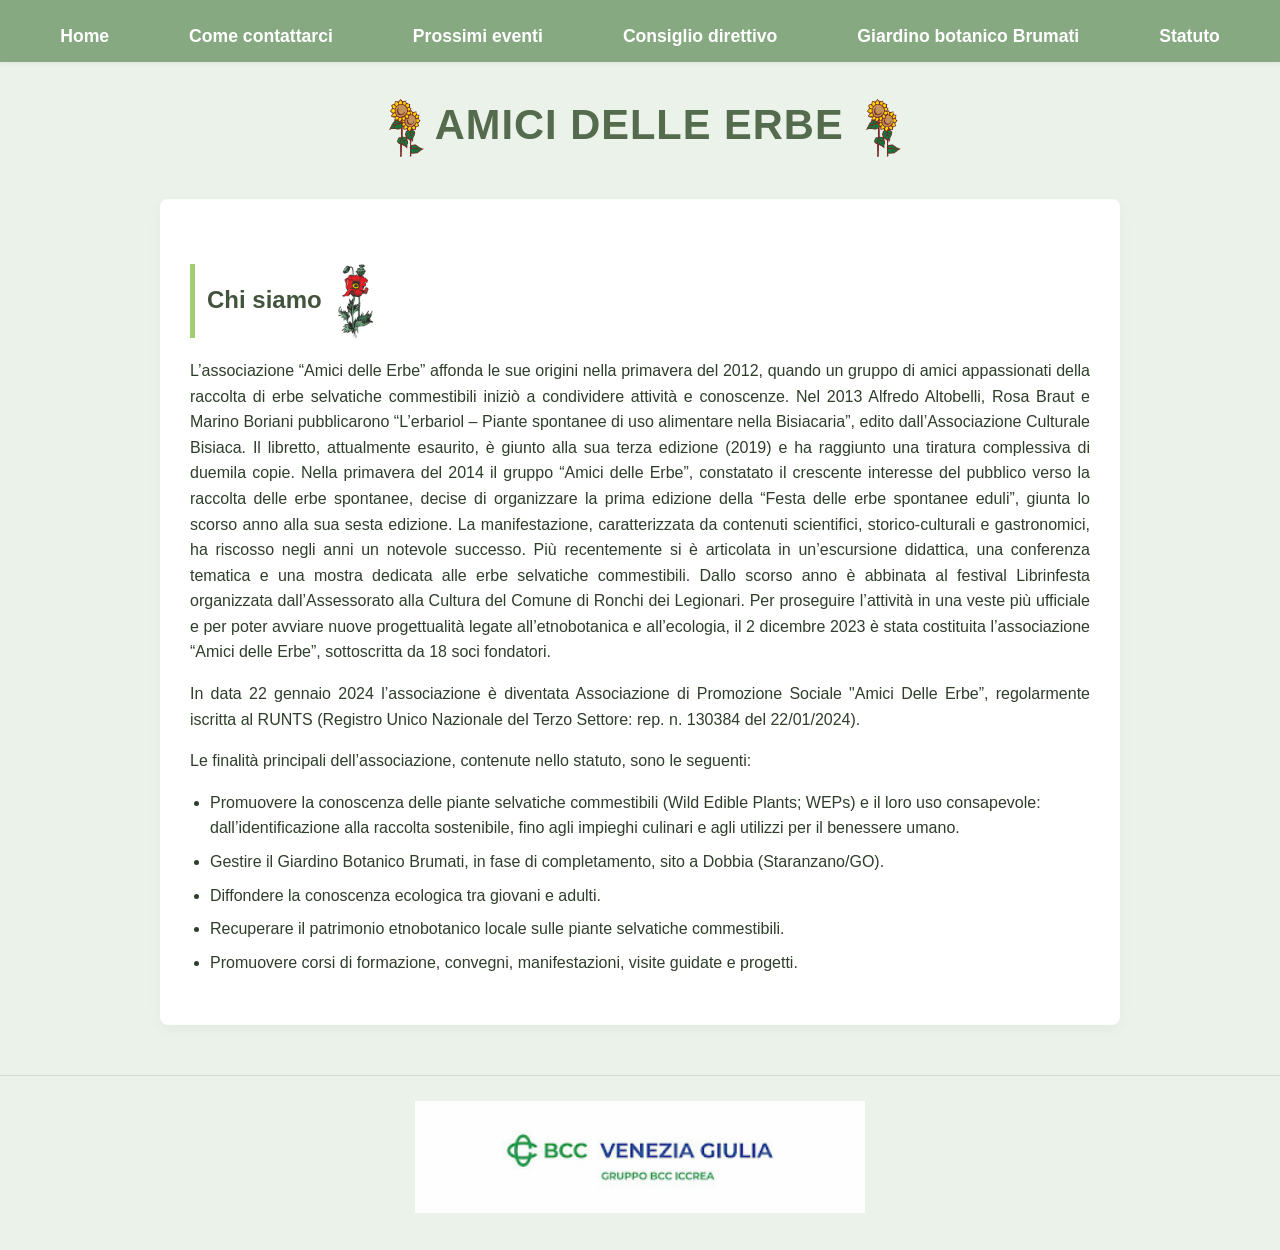
<file: index.html>
<!DOCTYPE html>
<html lang="it">

<head>
  <link rel="icon" type="image/x-icon" href="immagini/icona/favicon.ico">
  <meta charset="UTF-8">
  <meta name="viewport" content="width=device-width, initial-scale=1.0">

  <title>Amici delle Erbe</title>
  <link rel="stylesheet" href="style.css">

  <meta charset="UTF-8">
  <title>Amici delle Erbe - Home</title>
  <link rel="stylesheet" href="style.css">
</head>

<body>
  <nav>
    <input type="checkbox" id="menu-toggle-check">
    <label for="menu-toggle-check" class="menu-toggle">Menu ☰</label>
    <ul>
      <li><a href="index.html">Home</a></li>
      <li><a href="contatti.html">Come contattarci</a></li>
      <li><a href="prossimi-eventi.html">Prossimi eventi</a></li>
      <li><a href="consiglio-direttivo.html">Consiglio direttivo</a></li>
      <li><a href="giardino-botanico.html">Giardino botanico Brumati</a></li>
      <li><a href="statuto.html">Statuto</a></li>
    </ul>
  </nav>

  <header>
    <h1> <img src="doodle-sito/oggetti-doodle/68.png" alt="" class="doodle-titolo">
     Amici delle Erbe
      <img src="doodle-sito/oggetti-doodle/68.png" alt="" class="doodle-titolo">
    </h1>
  </header>

  <section>
    <article>
      <h2>Chi siamo
        <img src="doodle-sito/oggetti-doodle/65.png" alt="" class="doodle-titolo-h2">
      </h2>
      <p>L’associazione “Amici delle Erbe” affonda le sue origini nella primavera del 2012, quando un gruppo di amici
        appassionati della raccolta di erbe selvatiche commestibili iniziò a condividere attività e conoscenze.
        Nel 2013 Alfredo Altobelli, Rosa Braut e Marino Boriani pubblicarono “L’erbariol – Piante spontanee di uso
        alimentare nella Bisiacaria”, edito dall’Associazione Culturale Bisiaca. Il libretto, attualmente esaurito, è
        giunto alla sua terza edizione (2019) e ha raggiunto una tiratura complessiva di duemila copie.

        Nella primavera del 2014 il gruppo “Amici delle Erbe”, constatato il crescente interesse del pubblico verso la
        raccolta delle erbe spontanee, decise di organizzare la prima edizione della “Festa delle erbe spontanee eduli”,
        giunta lo scorso anno alla sua sesta edizione. La manifestazione, caratterizzata da contenuti scientifici,
        storico‑culturali e gastronomici, ha riscosso negli anni un notevole successo. Più recentemente si è articolata
        in un’escursione didattica, una conferenza tematica e una mostra dedicata alle erbe selvatiche commestibili.
        Dallo scorso anno è abbinata al festival Librinfesta organizzata dall’Assessorato alla Cultura del Comune di
        Ronchi dei Legionari.

        Per proseguire l’attività in una veste più ufficiale e per poter avviare nuove progettualità legate
        all’etnobotanica e all’ecologia, il 2 dicembre 2023 è stata costituita l’associazione “Amici delle Erbe”,
        sottoscritta da 18 soci fondatori.
      <p>In data 22 gennaio 2024 l’associazione è diventata Associazione di Promozione Sociale "Amici Delle Erbe”,
        regolarmente iscritta al RUNTS (Registro Unico Nazionale del Terzo Settore: rep. n. 130384 del 22/01/2024).</p>
      <p>Le finalità principali dell’associazione, contenute nello statuto, sono le seguenti:</p>
      <ul>
        <li>Promuovere la conoscenza delle piante selvatiche commestibili (Wild Edible Plants; WEPs) e il loro uso
          consapevole: dall’identificazione alla raccolta sostenibile, fino agli impieghi culinari e agli utilizzi per
          il
          benessere umano.</li>
        <li>Gestire il Giardino Botanico Brumati, in fase di completamento, sito a Dobbia (Staranzano/GO).</li>
        <li>Diffondere la conoscenza ecologica tra giovani e adulti.</li>
        <li>Recuperare il patrimonio etnobotanico locale sulle piante selvatiche commestibili.</li>
        <li>Promuovere corsi di formazione, convegni, manifestazioni, visite guidate e progetti.</li>
      </ul>
    </article>
  </section>

  <footer>
    <div class="logobcc">
      <img src="immagini/logo BCC.jpg" alt="logo BCC" width="382" height="102">
    </div>
  </footer>

</body>

</html>
</file>
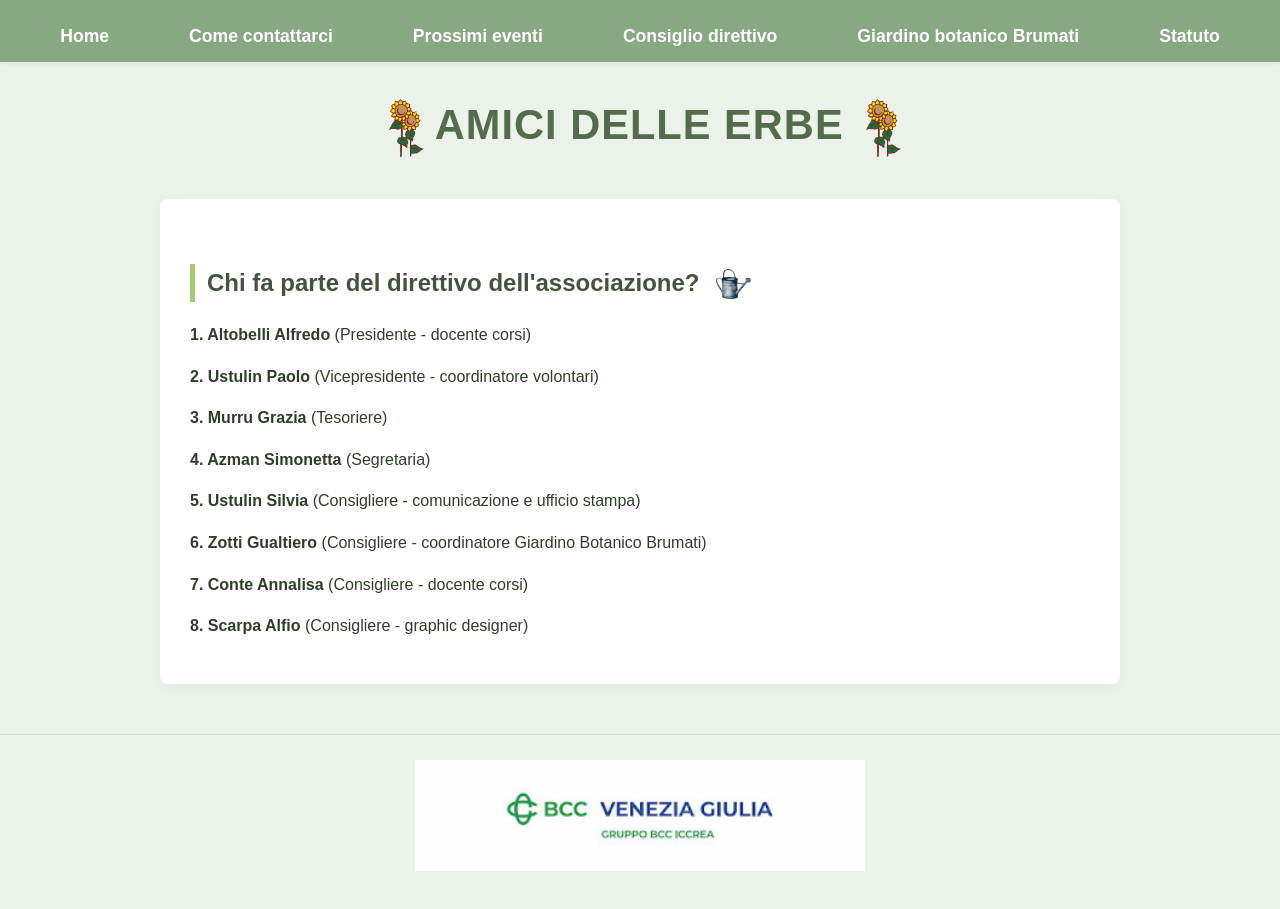
<file: consiglio-direttivo.html>
<!DOCTYPE html>
<html lang="it">

<head>
    <link rel="icon" type="image/x-icon" href="immagini/icona/favicon.ico">
    <meta charset="UTF-8">
    <meta name="viewport" content="width=device-width, initial-scale=1.0">

    <title>Amici delle Erbe</title>
    <link rel="stylesheet" href="style.css">

    <meta charset="UTF-8">
    <title>Consiglio direttivo - Amici delle Erbe</title>
    <link rel="stylesheet" href="style.css">
</head>

<body>
    <nav>
    <input type="checkbox" id="menu-toggle-check">
    <label for="menu-toggle-check" class="menu-toggle">Menu ☰</label>
    <ul>
      <li><a href="index.html">Home</a></li>
      <li><a href="contatti.html">Come contattarci</a></li>
      <li><a href="prossimi-eventi.html">Prossimi eventi</a></li>
      <li><a href="consiglio-direttivo.html">Consiglio direttivo</a></li>
      <li><a href="giardino-botanico.html">Giardino botanico Brumati</a></li>
      <li><a href="statuto.html">Statuto</a></li>
    </ul>
  </nav>
    <header>
        <h1> <img src="doodle-sito/oggetti-doodle/68.png" alt="" class="doodle-titolo">
     Amici delle Erbe
      <img src="doodle-sito/oggetti-doodle/68.png" alt="" class="doodle-titolo">
    </h1>
    </header>
    <section>
        <article>
            <h2>Chi fa parte del direttivo dell'associazione?
            <img src="doodle-sito/oggetti-doodle/26.png" alt="" class="doodle-titolo-h2">
            </h2>
            <p><strong>1. Altobelli Alfredo</strong> (Presidente - docente corsi)</p>
            <p><strong>2. Ustulin Paolo</strong> (Vicepresidente - coordinatore volontari)</p>
            <p><strong>3. Murru Grazia</strong> (Tesoriere)</p>
            <p><strong>4. Azman Simonetta</strong> (Segretaria)</p>
            <p><strong>5. Ustulin Silvia</strong> (Consigliere - comunicazione e ufficio stampa)</p>
            <p><strong>6. Zotti Gualtiero</strong> (Consigliere - coordinatore Giardino Botanico Brumati)</p>
            <p><strong>7. Conte Annalisa</strong> (Consigliere - docente corsi)</p>
            <p><strong>8. Scarpa Alfio</strong> (Consigliere - graphic designer)</p>
        </article>

    </section>

    <footer>
        <div class="logobcc">
            <img src="immagini/logo BCC.jpg" alt="logo BCC" width="382" height="102">
        </div>
    </footer>

</body>

</html>
</file>
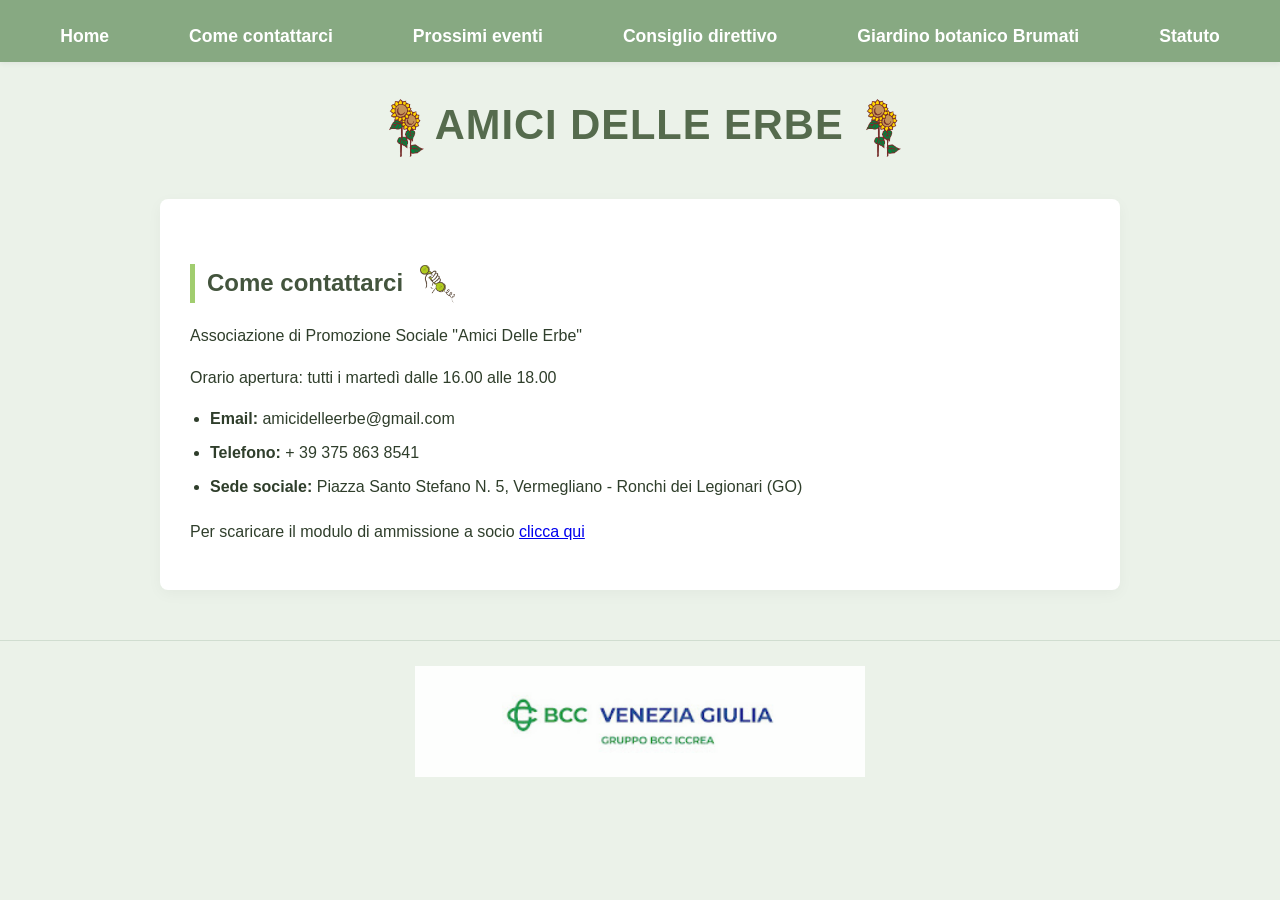
<file: contatti.html>
<!DOCTYPE html>
<html lang="it">

<head>
    <link rel="icon" type="image/x-icon" href="immagini/icona/favicon.ico">
    <meta charset="UTF-8">
    <meta name="viewport" content="width=device-width, initial-scale=1.0">

    <title>Amici delle Erbe</title>
    <link rel="stylesheet" href="style.css">

    <meta charset="UTF-8">
    <title>Contatti - Amici delle Erbe</title>
    <link rel="stylesheet" href="style.css">
</head>

<body>
    <nav>
    <input type="checkbox" id="menu-toggle-check">
    <label for="menu-toggle-check" class="menu-toggle">Menu ☰</label>
    <ul>
      <li><a href="index.html">Home</a></li>
      <li><a href="contatti.html">Come contattarci</a></li>
      <li><a href="prossimi-eventi.html">Prossimi eventi</a></li>
      <li><a href="consiglio-direttivo.html">Consiglio direttivo</a></li>
      <li><a href="giardino-botanico.html">Giardino botanico Brumati</a></li>
      <li><a href="statuto.html">Statuto</a></li>
    </ul>
  </nav>
    <header>
        <h1> <img src="doodle-sito/oggetti-doodle/68.png" alt="" class="doodle-titolo">
     Amici delle Erbe
      <img src="doodle-sito/oggetti-doodle/68.png" alt="" class="doodle-titolo">
    </h1>
    </header>

    <section>
        <article>
            <h2>Come contattarci
                <img src="doodle-sito/oggetti-doodle/001.png" alt="" class="doodle-titolo-h2">
            </h2>
            <p>Associazione di Promozione Sociale "Amici Delle Erbe"
            <p>Orario apertura: tutti i martedì dalle 16.00 alle 18.00</p>
            </p>

            <ul>
                <li><strong>Email:</strong> amicidelleerbe@gmail.com</li>
                <li><strong>Telefono:</strong> + 39 375 863 8541</li>
                <li><strong>Sede sociale:</strong> Piazza Santo Stefano N. 5, Vermegliano - Ronchi dei Legionari
                    (GO)</li>
            </ul>
            <p>Per scaricare il modulo di ammissione a socio <a href="file/DOMANDA DI AMMISSIONE A SOCIO.pdf"
                    download>clicca qui</a></p>
        </article>


    </section>

    <footer>
        <div class="logobcc">
            <img src="immagini/logo BCC.jpg" alt="logo BCC" width="382" height="102">
        </div>
    </footer>

</body>

</html>
</file>
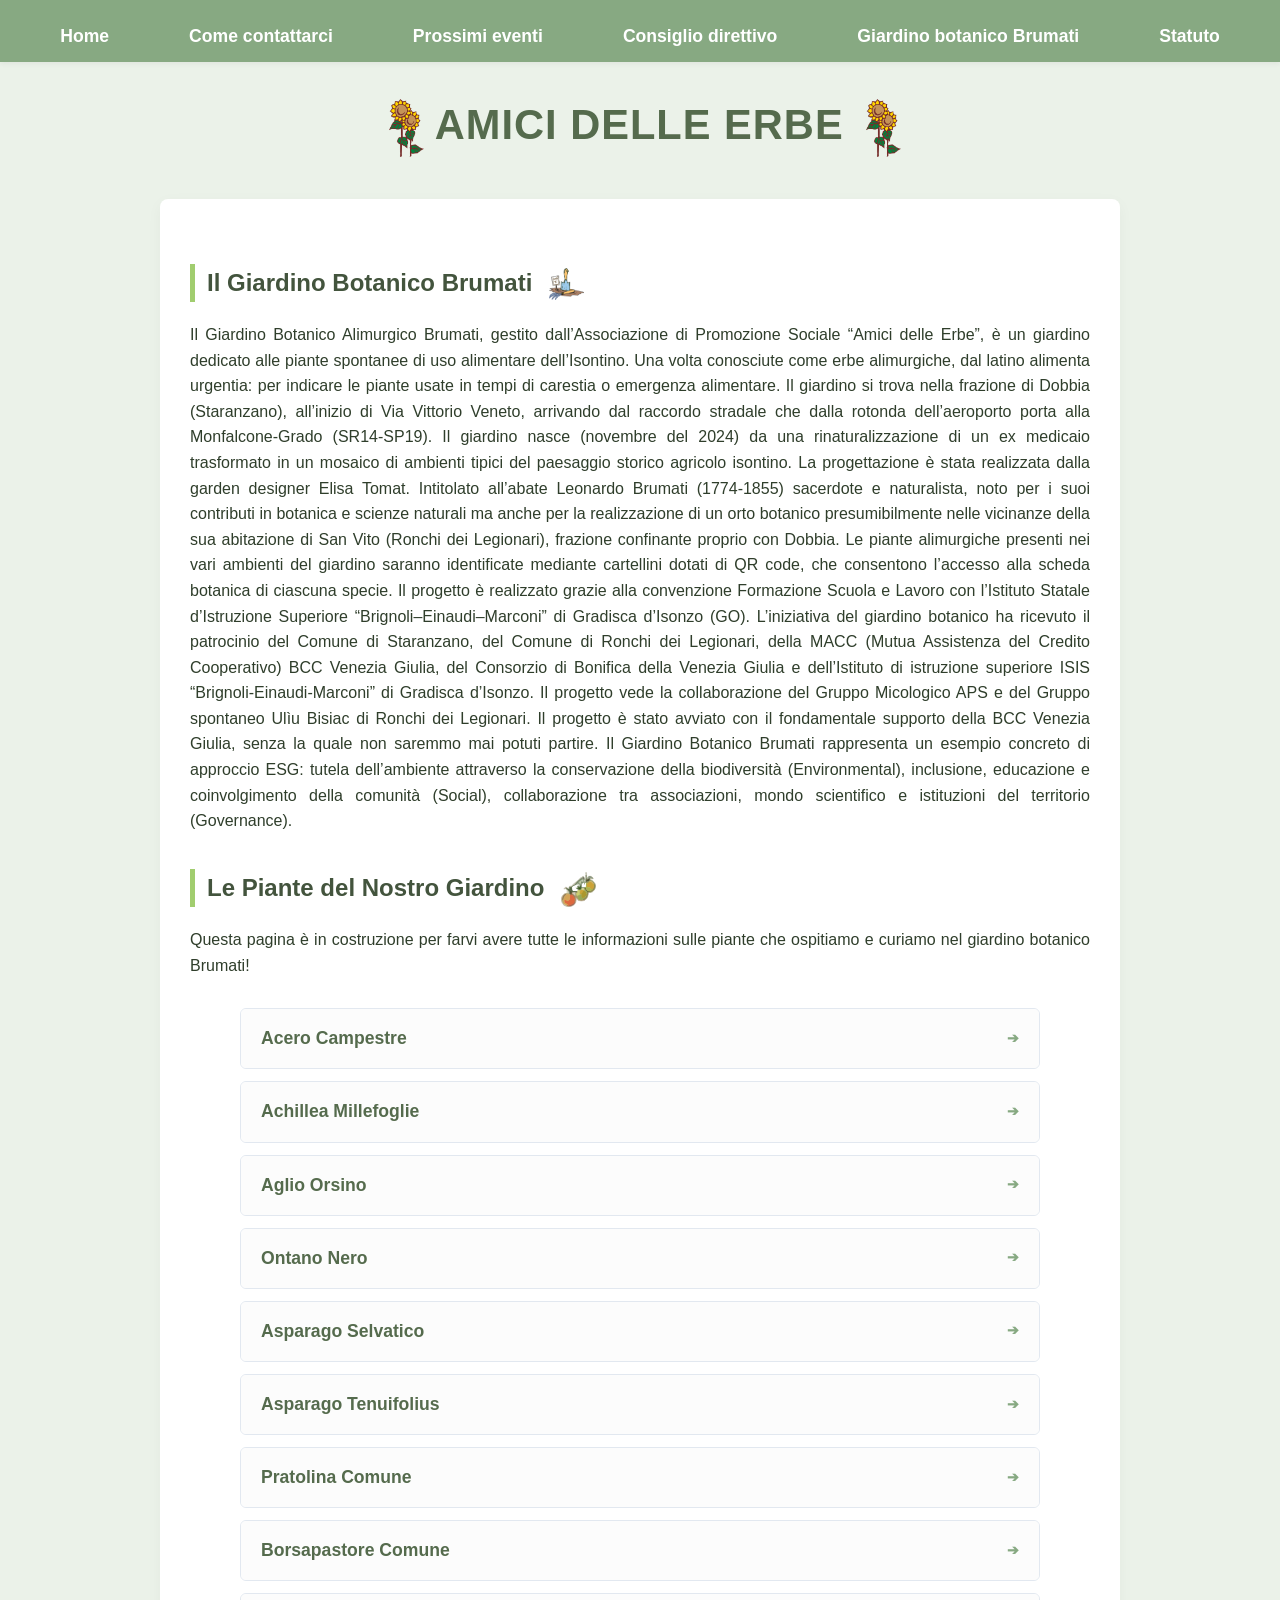
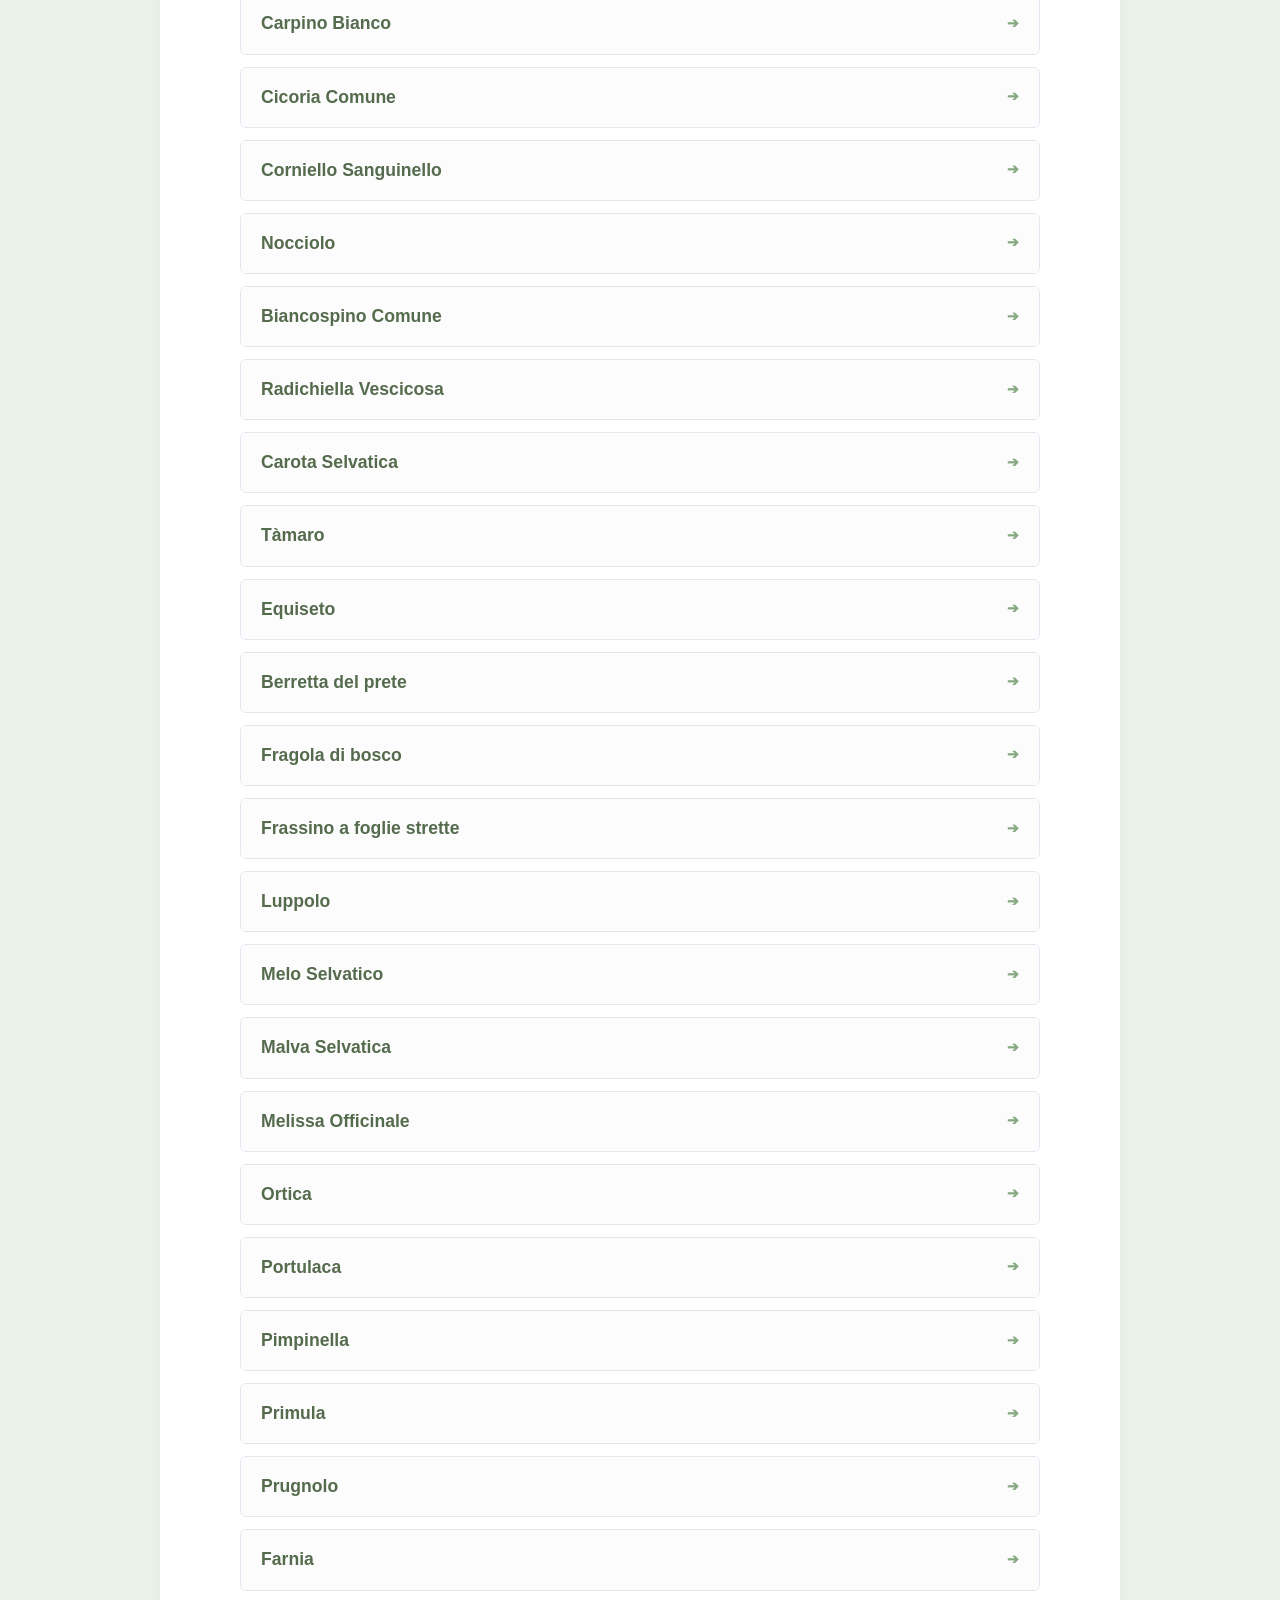
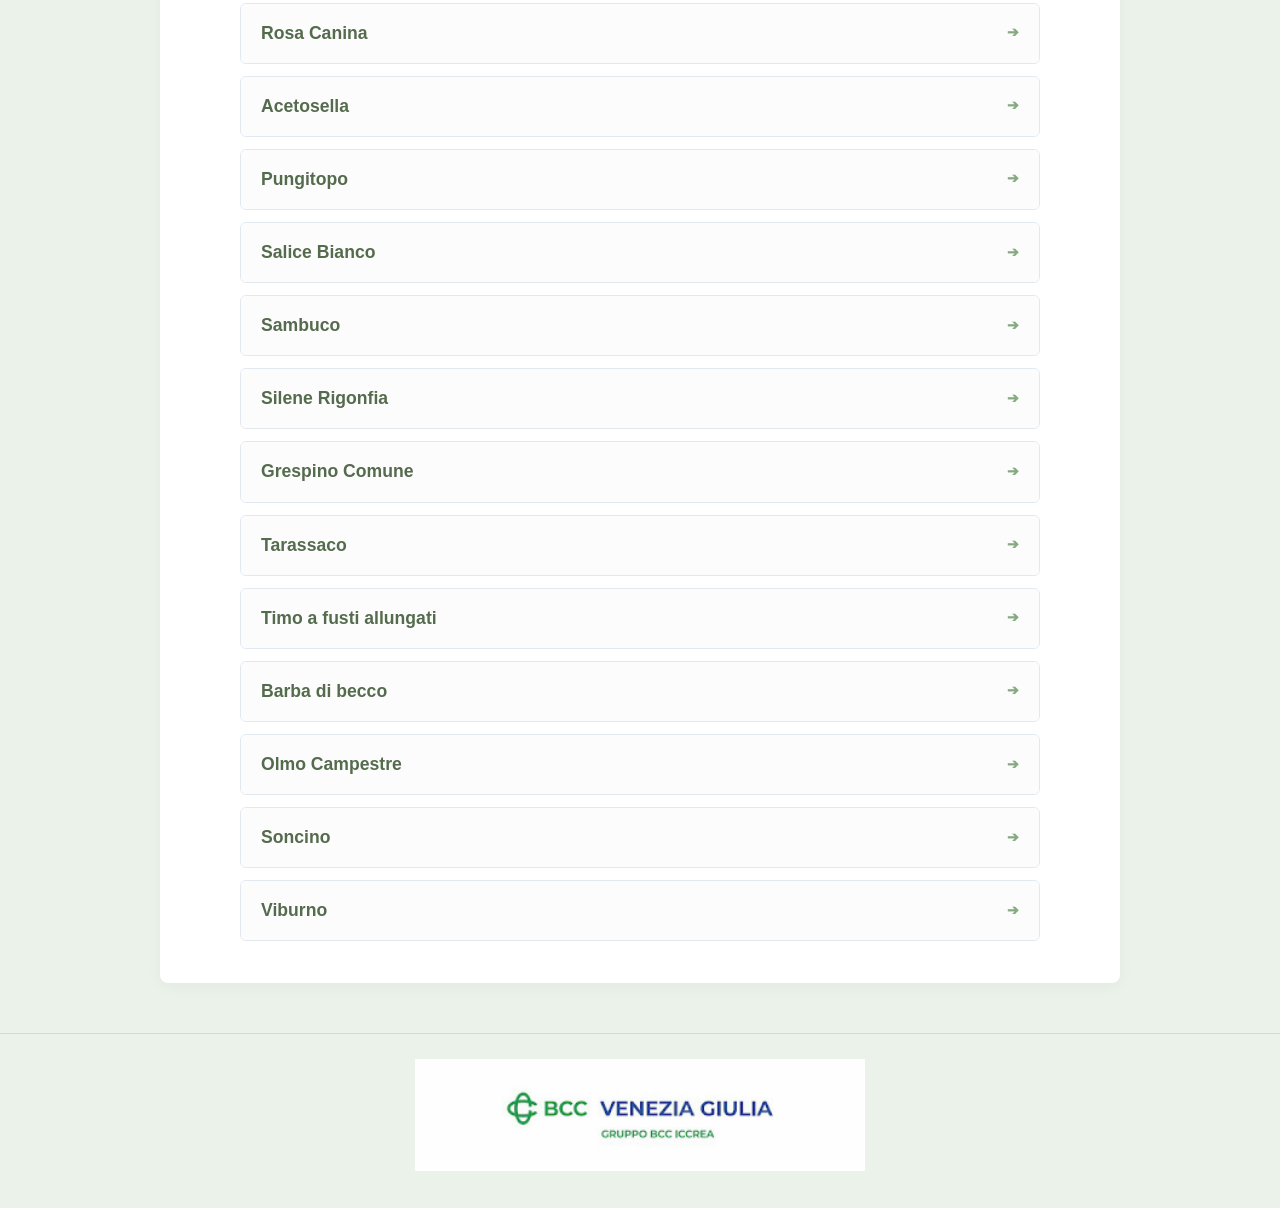
<file: giardino-botanico.html>
<!DOCTYPE html>
<ht lang="it">

    <head>
        <link rel="icon" type="image/x-icon" href="immagini/icona/favicon.ico">
        <meta charset="UTF-8">
        <meta name="viewport" content="width=device-width, initial-scale=1.0">

        <title>Amici delle Erbe
            <img src="doodle-sito/oggetti-doodle/87.png" alt="" class="doodle-titolo">
        </title>
        <link rel="stylesheet" href="style.css">

        <meta charset="UTF-8">
        <title>Prossimi eventi - Amici delle Erbe</title>
        <link rel="stylesheet" href="style.css">
    </head>

    <body>
      <nav>
        <input type="checkbox" id="menu-toggle-check">
    <label for="menu-toggle-check" class="menu-toggle">Menu ☰</label>
    <ul>
           <li><a href="index.html">Home</a></li>
           <li><a href="contatti.html">Come contattarci</a></li>
           <li><a href="prossimi-eventi.html">Prossimi eventi</a></li>
           <li><a href="consiglio-direttivo.html">Consiglio direttivo</a></li>
           <li><a href="giardino-botanico.html">Giardino botanico Brumati</a></li>
           <li><a href="statuto.html">Statuto</a></li>
          </ul>
      </nav>

        <header>
            <h1> <img src="doodle-sito/oggetti-doodle/68.png" alt="" class="doodle-titolo">
     Amici delle Erbe
      <img src="doodle-sito/oggetti-doodle/68.png" alt="" class="doodle-titolo">
    </h1>
        </header>


        <section>
            <article>

                <h2>Il Giardino Botanico Brumati
                    <img src="doodle-sito/oggetti-doodle/87.png" alt="" class="doodle-titolo-h2">
                </h2>
                <p>Il Giardino Botanico Alimurgico Brumati, gestito dall’Associazione di Promozione Sociale “Amici
                    delle Erbe”, è un giardino dedicato alle piante spontanee di uso alimentare dell’Isontino. Una volta
                    conosciute come erbe alimurgiche, dal latino alimenta urgentia: per indicare le piante usate in
                    tempi di carestia o emergenza alimentare.
                    Il giardino si trova nella frazione di Dobbia (Staranzano), all’inizio di Via Vittorio Veneto,
                    arrivando
                    dal raccordo stradale che dalla rotonda dell’aeroporto porta alla Monfalcone-Grado (SR14-SP19).
                    Il giardino nasce (novembre del 2024) da una rinaturalizzazione di un ex medicaio trasformato in
                    un mosaico di ambienti tipici del paesaggio storico agricolo isontino. La progettazione è stata
                    realizzata dalla garden designer Elisa Tomat.
                    Intitolato all’abate Leonardo Brumati (1774-1855) sacerdote e naturalista, noto per i suoi
                    contributi in botanica e scienze naturali ma anche per la realizzazione di un orto botanico
                    presumibilmente nelle vicinanze della sua abitazione di San Vito (Ronchi dei Legionari), frazione
                    confinante proprio con Dobbia.
                    Le piante alimurgiche presenti nei vari ambienti del giardino saranno identificate mediante
                    cartellini dotati di QR code, che consentono l’accesso alla scheda botanica di ciascuna specie.
                    Il progetto è realizzato grazie alla convenzione Formazione Scuola e Lavoro con l’Istituto Statale
                    d’Istruzione Superiore “Brignoli–Einaudi–Marconi” di Gradisca d’Isonzo (GO).
                    L’iniziativa del giardino botanico ha ricevuto il patrocinio del Comune di Staranzano, del Comune di
                    Ronchi dei Legionari, della MACC (Mutua Assistenza del Credito Cooperativo) BCC Venezia Giulia,
                    del Consorzio di Bonifica della Venezia Giulia e dell’Istituto di istruzione superiore ISIS
                    “Brignoli-Einaudi-Marconi” di Gradisca d’Isonzo. Il progetto vede la collaborazione del Gruppo
                    Micologico
                    APS e del Gruppo spontaneo Ulìu Bisiac di Ronchi dei Legionari. Il progetto è stato avviato con il
                    fondamentale supporto della BCC Venezia Giulia, senza la quale non saremmo mai potuti partire.
                    Il Giardino Botanico Brumati rappresenta un esempio concreto di approccio ESG: tutela
                    dell’ambiente attraverso la conservazione della biodiversità (Environmental), inclusione,
                    educazione e coinvolgimento della comunità (Social), collaborazione tra associazioni, mondo
                    scientifico e istituzioni del territorio (Governance).</p>

                <h2>Le Piante del Nostro Giardino
                    <img src="doodle-sito/oggetti-doodle/61.png" alt="" class="doodle-titolo-h2">
                </h2>
                <p>Questa pagina è in costruzione per farvi avere tutte le informazioni sulle piante che ospitiamo e
                    curiamo nel giardino botanico Brumati!</p>

                <div class="giardino-accordion">

                    <details class="pianta-item" id="acero">
                        <summary class="pianta-nome">Acero Campestre</summary>
                        <div class="pianta-contenuto">
                            <img src="immagini/foto piante/acer.png" alt="Acero" class="pianta-foto">
                            <div class="pianta-info">
                                <p><strong>Fioritura:</strong> Aprile - Maggio</p>
                                <p><strong>Usi:</strong> Foglie commestibili sia crude che cotte, ornamentale come
                                    siepe, produzione di legno.</p>
                                <p><strong>Habitat:</strong> Boschi misti a latifoglie mesofile.</p>
                            </div>
                        </div>
                    </details>

                    <details class="pianta-item" id="achillea">
                        <summary class="pianta-nome">Achillea Millefoglie</summary>
                        <div class="pianta-contenuto">
                            <img src="immagini/foto piante/achillea.png" alt="Achillea" class="pianta-foto">
                            <div class="pianta-info">
                                <p><strong>Fioritura:</strong> Maggio - Novembre</p>
                                <p><strong>Usi:</strong> Il succo della pianta fresca ha proprietà astringenti,
                                    cicatrizzanti e antiepiretiche.</p>
                                <p><strong>Habitat:</strong> Prati falciati sia aridi che concimati.</p>
                            </div>
                        </div>
                    </details>

                    <details class="pianta-item" id="aglio">
                        <summary class="pianta-nome">Aglio Orsino</summary>
                        <div class="pianta-contenuto">
                            <img src="immagini/foto piante/aglio orsino.png" alt="Aglio Orsino" class="pianta-foto">
                            <div class="pianta-info">
                                <p><strong>Fioritura:</strong> Aprile - Luglio</p>
                                <p><strong>Usi:</strong> Pianta edibile e officinale.</p>
                                <p><strong>Habitat:</strong> Boschi umidi di latifoglie.</p>
                            </div>
                        </div>
                    </details>

                    <details class="pianta-item" id="ontano">
                        <summary class="pianta-nome">Ontano Nero</summary>
                        <div class="pianta-contenuto">
                            <img src="immagini/foto piante/alnus.png" alt="Ontano nero" class="pianta-foto">
                            <div class="pianta-info">
                                <p><strong>Fioritura:</strong> Febbraio - Aprile</p>
                                <p><strong>Usi:</strong> Legno resistente all'acqua; pianta tintorea.</p>
                                <p><strong>Habitat:</strong> Boschi ripariali su terreni umidi.</p>
                            </div>
                        </div>
                    </details>

                    <details class="pianta-item" id="asparago-selvatico">
                        <summary class="pianta-nome">Asparago Selvatico</summary>
                        <div class="pianta-contenuto">
                            <img src="immagini/foto piante/asparagus acutifolius.png" alt="Asparago selvatico"
                                class="pianta-foto">
                            <div class="pianta-info">
                                <p><strong>Fioritura:</strong> Maggio - giugno</p>
                                <p><strong>Usi:</strong> Gli asparagi selvatici hanno effetto diuretico.</p>
                                <p><strong>Habitat:</strong> Macchie mediterranee e boschi submediterranei.</p>
                            </div>
                        </div>
                    </details>

                    <details class="pianta-item" id="asparago-tenuifolius">
                        <summary class="pianta-nome">Asparago Tenuifolius</summary>
                        <div class="pianta-contenuto">
                            <img src="immagini/foto piante/asparagus.png" alt="Asparago tenuifolius"
                                class="pianta-foto">
                            <div class="pianta-info">
                                <p><strong>Fioritura:</strong> Maggio - giugno</p>
                                <p><strong>Usi:</strong> I giovani germogli (turioni) sono edibili e dal sapore
                                    delicato.
                                </p>
                                <p><strong>Habitat:</strong> Faggette termofile e boschi submediterranei.</p>
                            </div>
                        </div>
                    </details>

                    <details class="pianta-item" id="pratolina-comune">
                        <summary class="pianta-nome">Pratolina Comune</summary>
                        <div class="pianta-contenuto">
                            <img src="immagini/foto piante/bellis perennis.png" alt="Pratoline comuni"
                                class="pianta-foto">
                            <div class="pianta-info">
                                <p><strong>Fioritura:</strong> Gennaio - dicembre</p>
                                <p><strong>Usi:</strong> Foglie e fiori commestibili sia crudi che cotti.</p>
                                <p><strong>Habitat:</strong> Prati incolti e luoghi calpestati.</p>
                            </div>
                        </div>
                    </details>

                    <details class="pianta-item" id="borsapastore">
                        <summary class="pianta-nome">Borsapastore Comune</summary>
                        <div class="pianta-contenuto">
                            <img src="immagini/foto piante/capsella.png" alt="Borsapastore comune" class="pianta-foto">
                            <div class="pianta-info">
                                <p><strong>Fioritura:</strong> Gennaio - dicembre</p>
                                <p><strong>Usi:</strong> Le giovani foglie hanno usi alimentari.</p>
                                <p><strong>Habitat:</strong> Lungo le strade e negli orti.</p>
                            </div>
                        </div>
                    </details>

                    <details class="pianta-item" id="carpino-bianco">
                        <summary class="pianta-nome">Carpino Bianco</summary>
                        <div class="pianta-contenuto">
                            <img src="immagini/foto piante/carpinus.png" alt="Carpino bianco" class="pianta-foto">
                            <div class="pianta-info">
                                <p><strong>Fioritura:</strong> Maggio - giugno</p>
                                <p><strong>Usi:</strong> Pianta forestale e ornamentale.</p>
                                <p><strong>Habitat:</strong> Boschi misti di latifoglie.</p>
                            </div>
                        </div>
                    </details>

                    <details class="pianta-item" id="cicoria">
                        <summary class="pianta-nome">Cicoria Comune</summary>
                        <div class="pianta-contenuto">
                            <img src="immagini/foto piante/cichorium.png" alt="Cicoria comune" class="pianta-foto">
                            <div class="pianta-info">
                                <p><strong>Fioritura:</strong> Luglio - settembre</p>
                                <p><strong>Usi:</strong> Tutta la pianta è edule, le foglie sia crude che cotte.</p>
                                <p><strong>Habitat:</strong> Infestante degli orti.</p>
                            </div>
                        </div>
                    </details>

                    <details class="pianta-item" id="corniello">
                        <summary class="pianta-nome">Corniello Sanguinello</summary>
                        <div class="pianta-contenuto">
                            <img src="immagini/foto piante/cornus.png" alt="Cicoria comune" class="pianta-foto">
                            <div class="pianta-info">
                                <p><strong>Fioritura:</strong> Maggio - giugno</p>
                                <p><strong>Usi:</strong> I semi danno un olio combustibile, dalla corteccia si estrae
                                    una tintura brunastra per i tessuti.</p>
                                <p><strong>Habitat:</strong> Siepi, mantello di boschi misti termofili di latifoglie.
                                </p>
                            </div>
                        </div>
                    </details>

                    <details class="pianta-item" id="nocciolo">
                        <summary class="pianta-nome">Nocciolo</summary>
                        <div class="pianta-contenuto">
                            <img src="immagini/foto piante/corylus.png" alt="Nocciolo" class="pianta-foto">
                            <div class="pianta-info">
                                <p><strong>Fioritura:</strong> Marzo - aprile</p>
                                <p><strong>Usi:</strong> I frutti (nocciole) sono destinati al consumo fresco,
                                    abbassando la colesterolemia.</p>
                                <p><strong>Habitat:</strong> Siepi, boschi misti.
                                </p>
                            </div>
                        </div>
                    </details>

                    <details class="pianta-item" id="biancospino">
                        <summary class="pianta-nome">Biancospino Comune</summary>
                        <div class="pianta-contenuto">
                            <img src="immagini/foto piante/crataegus.png" alt="Biancospino" class="pianta-foto">
                            <div class="pianta-info">
                                <p><strong>Fioritura:</strong> Aprile - Maggio</p>
                                <p><strong>Usi:</strong> Foglie e frutti usate per tisane ad azione cardioprotettiva e
                                    ansiolitica.</p>
                                <p><strong>Habitat:</strong> Siepi, boschi misti xerofili.
                                </p>
                            </div>
                        </div>
                    </details>

                    <details class="pianta-item" id="radichiella">
                        <summary class="pianta-nome">Radichiella Vescicosa</summary>
                        <div class="pianta-contenuto">
                            <img src="immagini/foto piante/crepis vesicaria.png" alt="Radichiella" class="pianta-foto">
                            <div class="pianta-info">
                                <p><strong>Fioritura:</strong> Maggio - settembre</p>
                                <p><strong>Usi:</strong> Le giovani foglie si consumano come verdura cotta amara, con
                                    proprietà ipoglimecizzanti e diuretiche.</p>
                                <p><strong>Habitat:</strong> Tipica dei prati falciati fertili o concimati.
                                </p>
                            </div>
                        </div>
                    </details>

                    <details class="pianta-item" id="carota">
                        <summary class="pianta-nome">Carota Selvatica</summary>
                        <div class="pianta-contenuto">
                            <img src="immagini/foto piante/daucus.png" alt="Carota" class="pianta-foto">
                            <div class="pianta-info">
                                <p><strong>Fioritura:</strong> Maggio - ottobre</p>
                                <p><strong>Usi:</strong> La radice (carota) è edule, contenendo carotenoidi e altri
                                    composti bioattivi, che la rendono antiossidante, diuretica e cicatrizzante.</p>
                                <p><strong>Habitat:</strong> Lungo le strade e nei prati.
                                </p>
                            </div>
                        </div>
                    </details>

                    <details class="pianta-item" id="tàmaro">
                        <summary class="pianta-nome">Tàmaro</summary>
                        <div class="pianta-contenuto">
                            <img src="immagini/foto piante/dioscorea.png" alt="Tàmaro" class="pianta-foto">
                            <div class="pianta-info">
                                <p><strong>Fioritura:</strong> Marzo - aprile</p>
                                <p><strong>Usi:</strong> Sono commestibili solo i turioni (germogli) bolliti ed
                                    eliminando l'acqua di cottura.</p>
                                <p><strong>Habitat:</strong> Radure e boschi misti.
                                </p>
                            </div>
                        </div>
                    </details>

                    <details class="pianta-item" id="equiseto">
                        <summary class="pianta-nome">Equiseto</summary>
                        <div class="pianta-contenuto">
                            <img src="immagini/foto piante/equisetum.png" alt="Equiseto" class="pianta-foto">
                            <div class="pianta-info">
                                <p><strong>Fioritura:</strong> Marzo - maggio</p>
                                <p><strong>Usi:</strong> I giovani fusti fertili sono eduli dopo la cottura, con
                                    proprietà diuretiche.</p>
                                <p><strong>Habitat:</strong> Terreni umidi, incolti e lungo i fossi.
                                </p>
                            </div>
                        </div>
                    </details>

                    <details class="pianta-item" id="berretta">
                        <summary class="pianta-nome">Berretta del prete</summary>
                        <div class="pianta-contenuto">
                            <img src="immagini/foto piante/euonymus.png" alt="Berretta" class="pianta-foto">
                            <div class="pianta-info">
                                <p><strong>Fioritura:</strong> Aprile - luglio</p>
                                <p><strong>Usi:</strong> Viene usata come siepe ornamentale e con il legno flessibile
                                    possono essere prodotti strumenti musicali.</p>
                                <p><strong>Habitat:</strong> Boscaglie, siepi e zone incolte.
                                </p>
                            </div>
                        </div>
                    </details>

                    <details class="pianta-item" id="fragola">
                        <summary class="pianta-nome">Fragola di bosco</summary>
                        <div class="pianta-contenuto">
                            <img src="immagini/foto piante/fragaria.png" alt="Fragola" class="pianta-foto">
                            <div class="pianta-info">
                                <p><strong>Fioritura:</strong> Aprile - giugno</p>
                                <p><strong>Usi:</strong> Il falso frutto (fragola) è commestibile, le foglie hanno
                                    proprietà antinfiammatorie e depurative.</p>
                                <p><strong>Habitat:</strong> Boschi di conifere, terreni aidi.
                                </p>
                            </div>
                        </div>
                    </details>

                    <details class="pianta-item" id="frassino">
                        <summary class="pianta-nome">Frassino a foglie strette</summary>
                        <div class="pianta-contenuto">
                            <img src="immagini/foto piante/fraxinus angustifolia.png" alt="Frassino"
                                class="pianta-foto">
                            <div class="pianta-info">
                                <p><strong>Fioritura:</strong> Aprile - maggio</p>
                                <p><strong>Usi:</strong> Usato nei giardini per fornire ombra.</p>
                                <p><strong>Habitat:</strong> Boschi misti e boschi umidi.
                                </p>
                            </div>
                        </div>
                    </details>

                    <details class="pianta-item" id="luppolo">
                        <summary class="pianta-nome">Luppolo</summary>
                        <div class="pianta-contenuto">
                            <img src="immagini/foto piante/humulus lupulus.png" alt="Luppolo" class="pianta-foto">
                            <div class="pianta-info">
                                <p><strong>Fioritura:</strong> Maggio - agosto</p>
                                <p><strong>Usi:</strong> I giovani germogli "cartavetrati" con stipole sporgenti, sono
                                    edibili.</p>
                                <p><strong>Habitat:</strong> Siepi, boschi ripariali e boscaglie antropizzate.
                    </details>

                    <details class="pianta-item" id="melo">
                        <summary class="pianta-nome">Melo Selvatico</summary>
                        <div class="pianta-contenuto">
                            <img src="immagini/foto piante/malus.png" alt="Melo" class="pianta-foto">
                            <div class="pianta-info">
                                <p><strong>Fioritura:</strong> Aprile - maggio</p>
                                <p><strong>Usi:</strong> I frutti sono usati nelle marmellate, nelle gelatine e negli
                                    aceti; è usato anche come portainnesto.</p>
                                <p><strong>Habitat:</strong> Boschi di latifoglie, margini boschivi, dalla pianura fino
                                    ai 1400 metri.
                    </details>

                    <details class="pianta-item" id="malva">
                        <summary class="pianta-nome">Malva Selvatica</summary>
                        <div class="pianta-contenuto">
                            <img src="immagini/foto piante/malva sylvestris.png" alt="Malva" class="pianta-foto">
                            <div class="pianta-info">
                                <p><strong>Fioritura:</strong> Maggio - agosto</p>
                                <p><strong>Usi:</strong> Le foglie cotte o infuse hanno proprietà calmanti, emollienti e
                                    antibatteriche; i frutti freschi sono commestibili.</p>
                                <p><strong>Habitat:</strong> Comune nelle zone incolte, nei luoghi calpestati e di
                                    accumulo di immondizie.
                    </details>

                    <details class="pianta-item" id="melissa">
                        <summary class="pianta-nome">Melissa Officinale</summary>
                        <div class="pianta-contenuto">
                            <img src="immagini/foto piante/melissa officinalis.png" alt="Melissa" class="pianta-foto">
                            <div class="pianta-info">
                                <p><strong>Fioritura:</strong> Maggio - agosto</p>
                                <p><strong>Usi:</strong> Usata in cucina per preparazioni aromatiche, in erboristeria
                                    per le proprietà calmanti.</p>
                                <p><strong>Habitat:</strong> Pianta ruderale, in boscaglie e prati poco falciati.
                    </details>

                    <details class="pianta-item" id="ortica">
                        <summary class="pianta-nome">Ortica</summary>
                        <div class="pianta-contenuto">
                            <img src="immagini/foto piante/ortica.png" alt="Ortica" class="pianta-foto">
                            <div class="pianta-info">
                                <p><strong>Fioritura:</strong> Maggio - novembre</p>
                                <p><strong>Usi:</strong> Le foglie cotte o infuse hanno proprietà calmanti, emollienti e
                                    antibatteriche; i frutti freschi sono commestibili.</p>
                                <p><strong>Habitat:</strong> Vegetazione ruderale nitrofila e sinantropica.
                    </details>

                    <details class="pianta-item" id="portulaca">
                        <summary class="pianta-nome">Portulaca</summary>
                        <div class="pianta-contenuto">
                            <img src="immagini/foto piante/portulaca.png" alt="Portulaca" class="pianta-foto">
                            <div class="pianta-info">
                                <p><strong>Fioritura:</strong> Giugno - agosto</p>
                                <p><strong>Usi:</strong> In cucina dato il sapore acidulo delle foglie, diuretica e
                                    ricca di acidi grassi e omega-3.</p>
                                <p><strong>Habitat:</strong> Si può trovare negli orti e negli ambienti ruderali e
                                    abitati.
                    </details>

                    <details class="pianta-item" id="pimpinella">
                        <summary class="pianta-nome">Pimpinella</summary>
                        <div class="pianta-contenuto">
                            <img src="immagini/foto piante/poterium.png" alt="Pimpinella" class="pianta-foto">
                            <div class="pianta-info">
                                <p><strong>Fioritura:</strong> Maggio - agosto</p>
                                <p><strong>Usi:</strong> Le giovani foglie fresche sono commestibili.</p>
                                <p><strong>Habitat:</strong> Nei prati magri, incolti e zone ruderali.
                    </details>

                    <details class="pianta-item" id="primula">
                        <summary class="pianta-nome">Primula</summary>
                        <div class="pianta-contenuto">
                            <img src="immagini/foto piante/primula vulgaris.png" alt="Primula" class="pianta-foto">
                            <div class="pianta-info">
                                <p><strong>Fioritura:</strong> Febbraio - marzo</p>
                                <p><strong>Usi:</strong> I fiori e le foglie sono eduli, in insalate o infusi.</p>
                                <p><strong>Habitat:</strong> Nei prati ai margini dei boschi, querceti.
                    </details>

                    <details class="pianta-item" id="prugnolo">
                        <summary class="pianta-nome">Prugnolo</summary>
                        <div class="pianta-contenuto">
                            <img src="immagini/foto piante/prunus spinosa.png" alt="Prugnolo" class="pianta-foto">
                            <div class="pianta-info">
                                <p><strong>Fioritura:</strong> Marzo - maggio</p>
                                <p><strong>Usi:</strong> I frutti pieni di tannini si usano per marmellate e liquori.
                                </p>
                                <p><strong>Habitat:</strong> Nelle siepi, nei pineti e boschi di latifoglie.
                    </details>

                    <details class="pianta-item" id="farnia">
                        <summary class="pianta-nome">Farnia</summary>
                        <div class="pianta-contenuto">
                            <img src="immagini/foto piante/quercus.png" alt="Farnia" class="pianta-foto">
                            <div class="pianta-info">
                                <p><strong>Fioritura:</strong> Aprile - maggio</p>
                                <p><strong>Usi:</strong> Le ghiande sono eduli e il legno viene usato per produrre
                                    mobili e botti.</p>
                                <p><strong>Habitat:</strong> Boschi misti con suoli ricchi, neutri e a falda freatica
                                    alta.
                    </details>

                    <details class="pianta-item" id="rosa-canina">
                        <summary class="pianta-nome">Rosa Canina</summary>
                        <div class="pianta-contenuto">
                            <img src="immagini/foto piante/rosa canina.png" alt="Rosa" class="pianta-foto">
                            <div class="pianta-info">
                                <p><strong>Fioritura:</strong> Maggio - giugno</p>
                                <p><strong>Usi:</strong> I cinorrodi sono eduli e utilizzati nell'ambito officinale,
                                    ricchi di vitamina C.</p>
                                <p><strong>Habitat:</strong> Siepi e boscaglie aperte e termofile di pianura e collina.
                    </details>

                    <details class="pianta-item" id="acetosella">
                        <summary class="pianta-nome">Acetosella</summary>
                        <div class="pianta-contenuto">
                            <img src="immagini/foto piante/rumex acetosella.png" alt="Acetosella" class="pianta-foto">
                            <div class="pianta-info">
                                <p><strong>Fioritura:</strong> Maggio - agosto</p>
                                <p><strong>Usi:</strong> Foglie commestibili con proprietà diuretiche.</p>
                                <p><strong>Habitat:</strong> Prati ruderali, radure di boschi aperti.
                    </details>

                    <details class="pianta-item" id="pungitopo">
                        <summary class="pianta-nome">Pungitopo</summary>
                        <div class="pianta-contenuto">
                            <img src="immagini/foto piante/ruscus.png" alt="Pungitopo" class="pianta-foto">
                            <div class="pianta-info">
                                <p><strong>Fioritura:</strong> Febbraio - aprile</p>
                                <p><strong>Usi:</strong> I germogli giovani sono eduli, hanno azione vasoprotettiva
                                    contro edemi e fragilità capillare.</p>
                                <p><strong>Habitat:</strong> Boschi caducifogli termofili, su terreni calcarei.
                    </details>

                    <details class="pianta-item" id="salice-bianco">
                        <summary class=" pianta-nome">Salice Bianco</summary>
                        <div class="pianta-contenuto">
                            <img src="immagini/foto piante/salix alba.png" alt="Salice" class="pianta-foto">
                            <div class="pianta-info">
                                <p><strong>Fioritura:</strong> Febbraio - aprile</p>
                                <p><strong>Usi:</strong> Legno per la produzione di vimini e carta.</p>
                                <p><strong>Habitat:</strong> Zone ripariali umide.
                    </details>

                    <details class="pianta-item" id="sambuco">
                        <summary class="pianta-nome">Sambuco</summary>
                        <div class="pianta-contenuto">
                            <img src="immagini/foto piante/sambucus.png" alt="Sambuco" class="pianta-foto">
                            <div class="pianta-info">
                                <p><strong>Fioritura:</strong> Aprile - giugno</p>
                                <p><strong>Usi:</strong> Infusi dei fiori per tisane e sciroppi, drupe per tinture e
                                    liquori.</p>
                                <p><strong>Habitat:</strong> Boschi umidi, pietraie, ruderi.
                    </details>

                    <details class="pianta-item" id="silene-rigonfia">
                        <summary class="pianta-nome">Silene Rigonfia</summary>
                        <div class="pianta-contenuto">
                            <img src="immagini/foto piante/silene vulgaris.png" alt="Silene" class="pianta-foto">
                            <div class="pianta-info">
                                <p><strong>Fioritura:</strong> Maggio - ottobre</p>
                                <p><strong>Usi:</strong> I germogli terminali e le foglie, solo da giovani, sono
                                    commestibili.</p>
                                <p><strong>Habitat:</strong> Zone ruderali ricche in azoto e ghiaiose.
                    </details>

                    <details class="pianta-item" id="grespino-comune">
                        <summary class="pianta-nome">Grespino Comune</summary>
                        <div class="pianta-contenuto">
                            <img src="immagini/foto piante/sonchus.png" alt="Grespino" class="pianta-foto">
                            <div class="pianta-info">
                                <p><strong>Fioritura:</strong> Marzo - ottobre</p>
                                <p><strong>Usi:</strong> Le foglie sono eduli allo stato giovanile, crude o lessate, ad
                                    azione depurativa.</p>
                                <p><strong>Habitat:</strong> Nei coltivi concimati o incolti.
                    </details>

                    <details class="pianta-item" id="tarassaco">
                        <summary class="pianta-nome">Tarassaco</summary>
                        <div class="pianta-contenuto">
                            <img src="immagini/foto piante/taraxacum.png" alt="Tarassaco" class="pianta-foto">
                            <div class="pianta-info">
                                <p><strong>Fioritura:</strong> Febbraio - maggio</p>
                                <p><strong>Usi:</strong> La rosetta alla base è commestibile sia cruda che cotta, la
                                    radice invece può essere tostata per diventare un surrogato del caffé.</p>
                                <p><strong>Habitat:</strong> Nei prati fertili e concimati, nelle zone ruderali.
                    </details>

                    <details class="pianta-item" id="timo-fusti-allungati">
                        <summary class="pianta-nome">Timo a fusti allungati</summary>
                        <div class="pianta-contenuto">
                            <img src="immagini/foto piante/thymus longicaulis.png" alt="Timo" class="pianta-foto">
                            <div class="pianta-info">
                                <p><strong>Fioritura:</strong> Aprile - ottobre</p>
                                <p><strong>Usi:</strong> Usato in cucina per aromatizzare i piatti, ha proprietà
                                    antisettiche e antinfiammatorie.</p>
                                <p><strong>Habitat:</strong> Prati aridi e magri, pietraie, rupi soleggate.
                    </details>

                    <details class="pianta-item" id="barba-di-becco">
                        <summary class="pianta-nome">Barba di becco</summary>
                        <div class="pianta-contenuto">
                            <img src="immagini/foto piante/tragopogon.png" alt="Barba" class="pianta-foto">
                            <div class="pianta-info">
                                <p><strong>Fioritura:</strong> Maggio - agosto</p>
                                <p><strong>Usi:</strong> Le radici e i giovani getti possono essere consumati in
                                    primavera, prima che diventino coriacei.</p>
                                <p><strong>Habitat:</strong> Nei prati fertili e concimati, incolti e bordi strada.
                    </details>

                    <details class="pianta-item" id="olmo-campestre">
                        <summary class="pianta-nome">Olmo Campestre</summary>
                        <div class="pianta-contenuto">
                            <img src="immagini/foto piante/ulmus.png" alt="Olmo" class="pianta-foto">
                            <div class="pianta-info">
                                <p><strong>Fioritura:</strong> Febbraio - marzo</p>
                                <p><strong>Usi:</strong> Il legno è duro e resistente a trazione/compressione e
                                    all'immersione in acqua. I frutti e le foglie sono eduli come foraggio.</p>
                                <p><strong>Habitat:</strong> Nei coltivi concimati o incolti.
                    </details>

                    <details class="pianta-item" id="soncino">
                        <summary class="pianta-nome">Soncino</summary>
                        <div class="pianta-contenuto">
                            <img src="immagini/foto piante/valerianella.png" alt="Valerianella" class="pianta-foto">
                            <div class="pianta-info">
                                <p><strong>Fioritura:</strong> Marzo - ottobre</p>
                                <p><strong>Usi:</strong> Questa pianta è coltivata e commercializzata come insalata, con
                                    porprietà diuretiche e digestive.</p>
                                <p><strong>Habitat:</strong> Nei coltivi concimati o incolti.
                    </details>

                    <details class="pianta-item" id="viburno">
                        <summary class="pianta-nome">Viburno</summary>
                        <div class="pianta-contenuto">
                            <img src="immagini/foto piante/viburnum.png" alt="Viburno" class="pianta-foto">
                            <div class="pianta-info">
                                <p><strong>Fioritura:</strong> Maggio - giugno</p>
                                <p><strong>Usi:</strong> Come pianta ornamentale, nonostante tutta la pianta sia
                                    tossica. Gli estratti secchi della corteccia vengono usati per le proprietà
                                    antispastiche.</p>
                                <p><strong>Habitat:</strong> Nei coltivi concimati o incolti.
                    </details>

                </div>
            </article>
        </section>

        <footer>
            <div class="logobcc">
                <img src="immagini/logo BCC.jpg" alt="logo BCC" width="382" height="102">
            </div>
        </footer>

        <script>
            // Se il link contiene un ID (es. #rosmarino), trova la pianta, aprila e vai lì
            function apriPiantaDaLink() {
                const hash = window.location.hash;
                if (hash) {
                    const elemento = document.querySelector(hash);
                    if (elemento && elemento.tagName === 'DETAILS') {
                        elemento.setAttribute('open', ''); // Apre la fisarmonica
                        elemento.scrollIntoView({ behavior: 'smooth' }); // Ci va sopra con un movimento fluido
                    }
                }
            }
            // Controlla sia all'apertura della pagina sia se cambia il link
            window.addEventListener('DOMContentLoaded', apriPiantaDaLink);
            window.addEventListener('hashchange', apriPiantaDaLink);
        </script>
    </body>
</file>
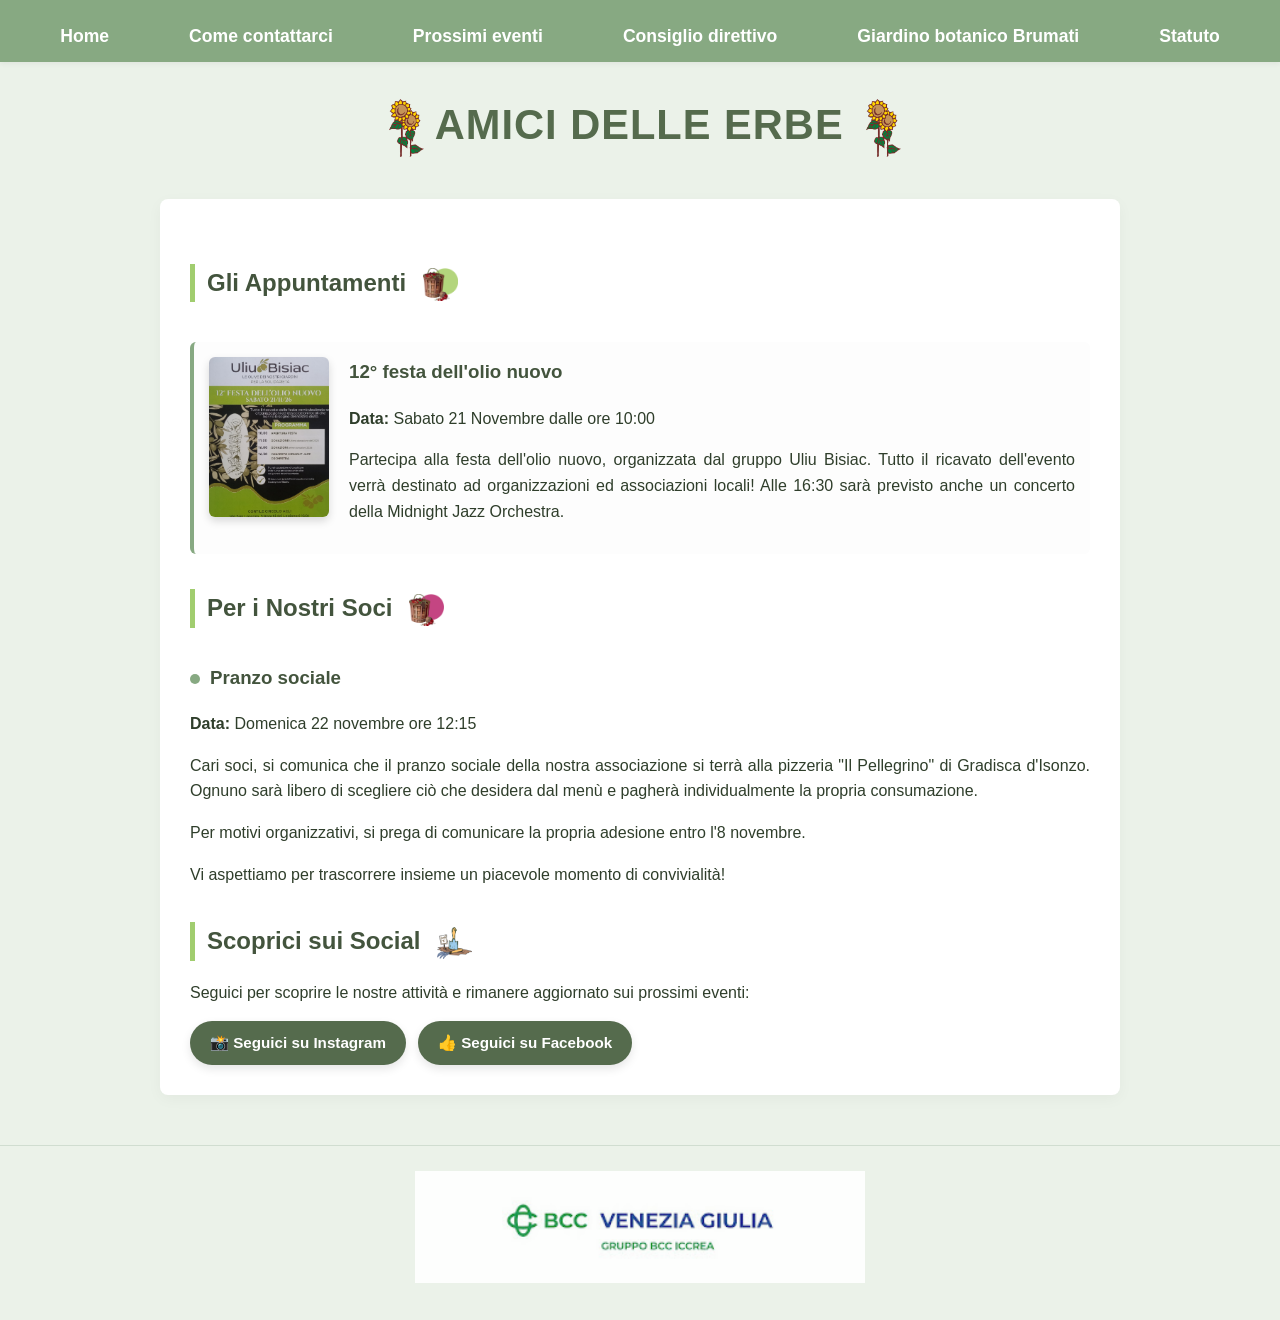
<file: prossimi-eventi.html>
<!DOCTYPE html>
<html lang="it">

<head>
    <link rel="icon" type="image/x-icon" href="immagini/icona/favicon.ico">
    <meta charset="UTF-8">
    <meta name="viewport" content="width=device-width, initial-scale=1.0">

    <title>Amici delle Erbe</title>
    <link rel="stylesheet" href="style.css">

    <meta charset="UTF-8">
    <title>Prossimi eventi - Amici delle Erbe</title>
    <link rel="stylesheet" href="style.css">
</head>

<body>
    <nav>
        <input type="checkbox" id="menu-toggle-check">
        <label for="menu-toggle-check" class="menu-toggle">Menu ☰</label>
        <ul>
            <li><a href="index.html">Home</a></li>
            <li><a href="contatti.html">Come contattarci</a></li>
            <li><a href="prossimi-eventi.html">Prossimi eventi</a></li>
            <li><a href="consiglio-direttivo.html">Consiglio direttivo</a></li>
            <li><a href="giardino-botanico.html">Giardino botanico Brumati</a></li>
            <li><a href="statuto.html">Statuto</a></li>
        </ul>
    </nav>
    <header>
        <h1> <img src="doodle-sito/oggetti-doodle/68.png" alt="" class="doodle-titolo">
            Amici delle Erbe
            <img src="doodle-sito/oggetti-doodle/68.png" alt="" class="doodle-titolo">
        </h1>
    </header>

    <section>
        <article>
            <h2>Gli Appuntamenti
                <img src="doodle-sito/oggetti-doodle/53.png" alt="" class="doodle-titolo-h2">
            </h2>

            <!-- ================= EVENTO 1 ================= -->
           <div class="evento-container" style="margin-top: 40px;">

                <!-- 1. Miniatura cliccabile (punta a #popup-evento1) -->
                <a href="#popup-evento1" class="locandina-link">
                <img src="eventi/uliu_bisiac.jpg" alt="uliu_bisiac" class="locandina-mini">
                </a>
                

                <!-- 2. Testo dell'evento -->
                    <div class="evento-testo">
                    <h3>12° festa dell'olio nuovo</h3>
                    <p><strong>Data:</strong> Sabato 21 Novembre dalle ore 10:00</p>
                    <p>Partecipa alla festa dell'olio nuovo, organizzata dal gruppo Uliu Bisiac.
                        Tutto il ricavato dell'evento verrà destinato ad organizzazioni ed associazioni locali!
                        Alle 16:30 sarà previsto anche un concerto della Midnight Jazz Orchestra.
                    </p>
                </div>

            </div>

             <!-- 3. POP-UP INGRANDITO PER EVENTO 1 -->
            <div id="popup-evento1" class="overlay">
                <a href="#" class="close">&times;</a>
                <div class="popup-content">
                    <a href="eventi/uliu_bisiac.jpg" target="_blank" title="Clicca per ingrandire">
                        <img src="eventi/uliu_bisiac.jpg" alt="uliu_bisiac">
                    </a>
                </div>
            </div> 


            <h2>Per i Nostri Soci <img src="doodle-sito/oggetti-doodle/54.png" alt="" class="doodle-titolo"></h2>

        <!-- Contenitore per comunicazioni senza locandina -->
        <div class="evento-testo-libero">
          <h3>Pranzo sociale</h3>
            <p><strong>Data:</strong> Domenica 22 novembre ore 12:15</p>
            <p>Cari soci, si comunica che il pranzo sociale della nostra associazione si terrà alla pizzeria "Il Pellegrino" di Gradisca d'Isonzo.
            Ognuno sarà libero di scegliere ciò che desidera dal menù e pagherà individualmente la propria consumazione.</p>
            <p>Per motivi organizzativi, si prega di comunicare la propria adesione entro l'8 novembre.</p>
            <p>Vi aspettiamo per trascorrere insieme un piacevole momento di convivialità!</p>
        </div>


            <h2>Scoprici sui Social
                <img src="doodle-sito/oggetti-doodle/87.png" alt="" class="doodle-titolo-h2">
            </h2>
            <p>Seguici per scoprire le nostre attività e rimanere aggiornato sui prossimi eventi:</p>

            <div class="social-buttons">
                <a href="https://www.instagram.com/amicidelleerbe/" class="btn-instagram" target="_blank"
                    rel="noopener noreferrer">
                    📸 Seguici su Instagram
                </a>
                <a href="https://www.facebook.com/share/184LNcHfis/" class="btn-facebook" target="_blank"
                    rel="noopener noreferrer">
                    👍 Seguici su Facebook
                </a>
            </div>


        </article>
    </section>

    </article>
    </section>

    <footer>
        <div class=" logobcc">
            <img src="immagini/logo BCC.jpg" alt="logo BCC" width="382" height="102">
        </div>
    </footer>

</body>

</html>
</file>
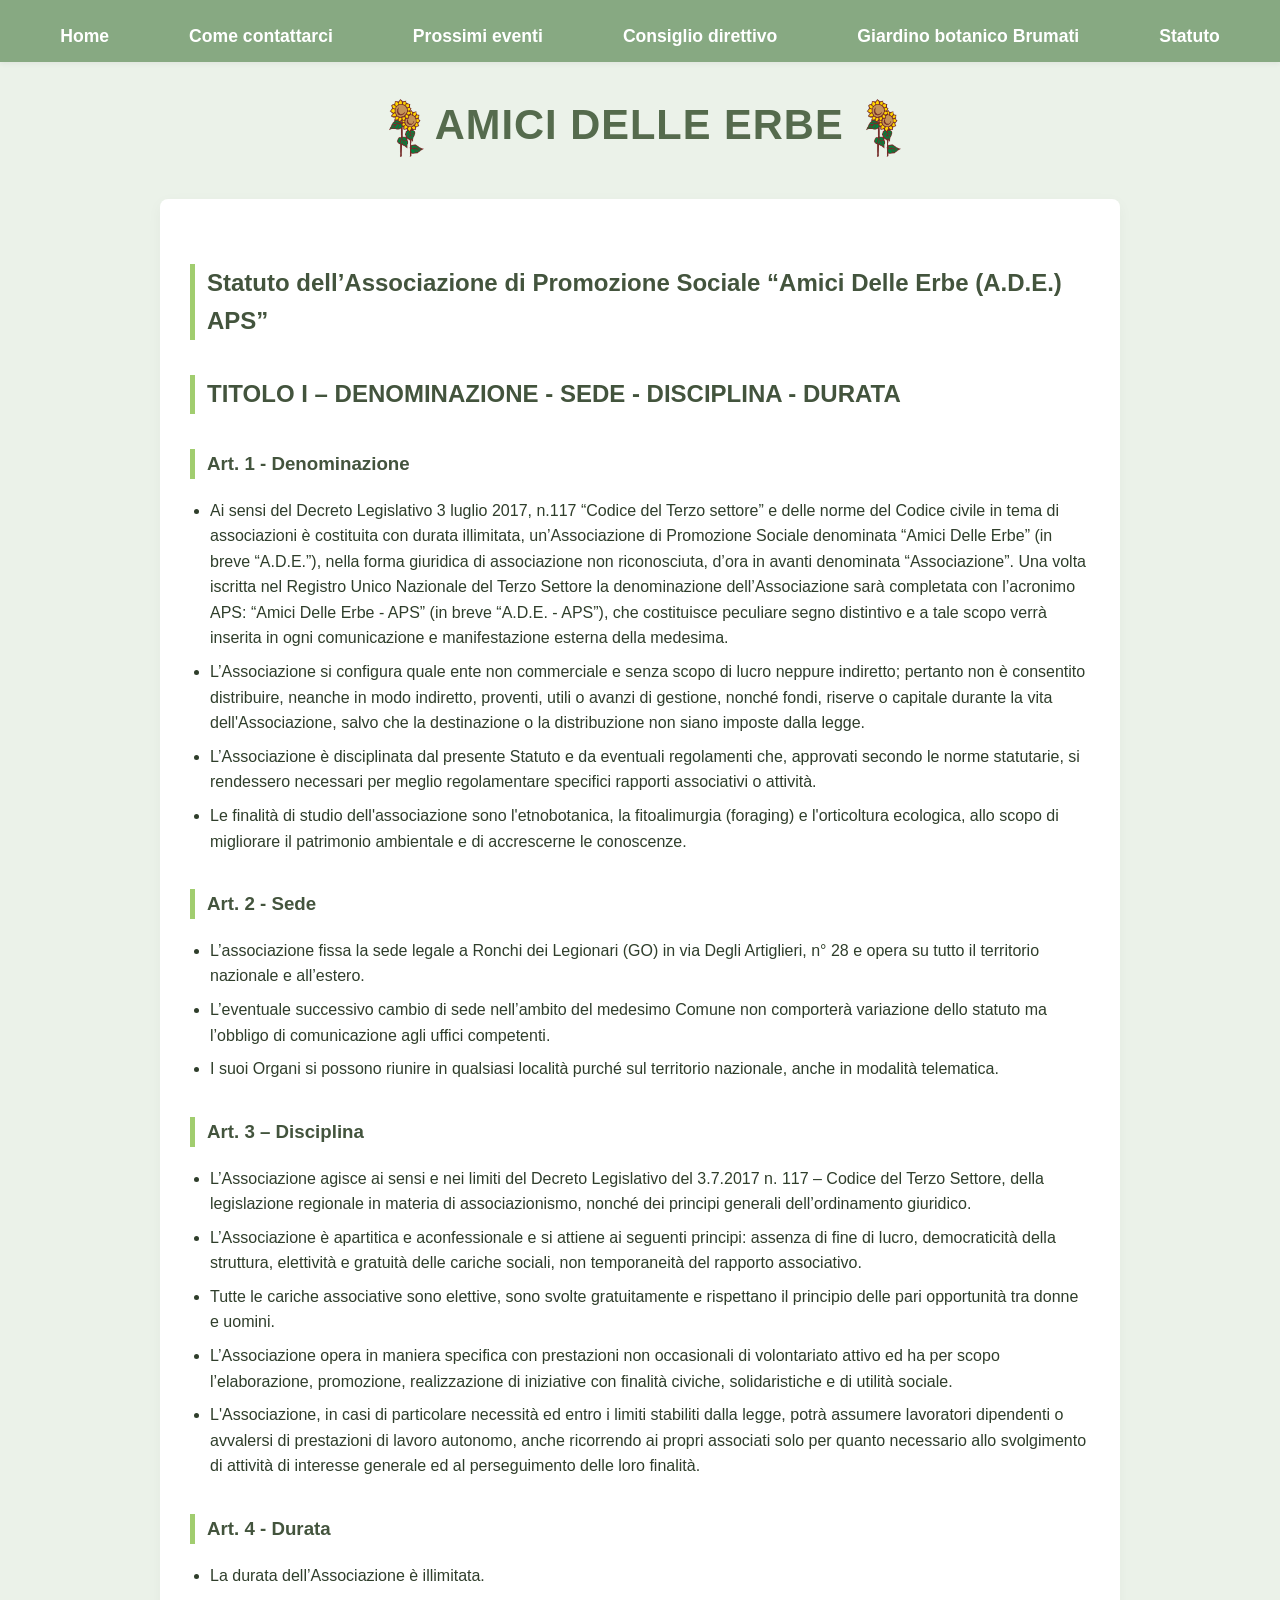
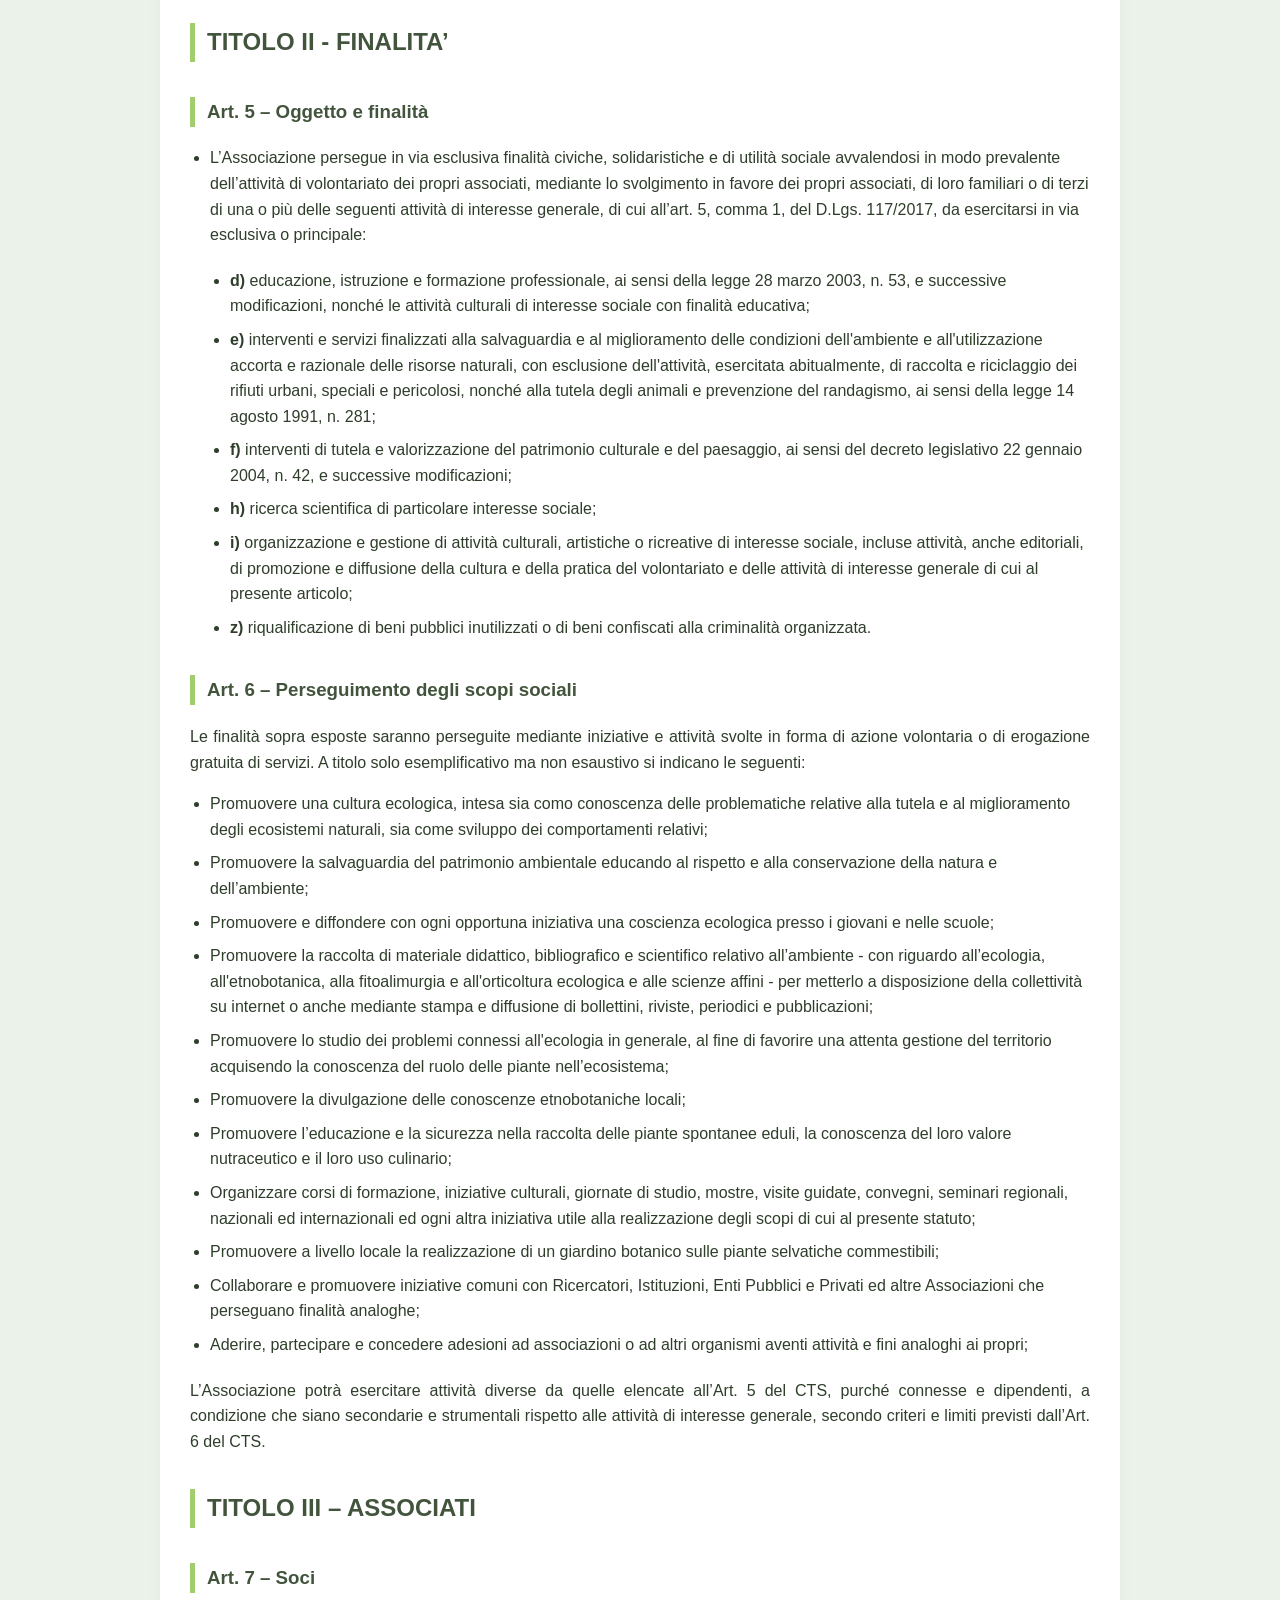
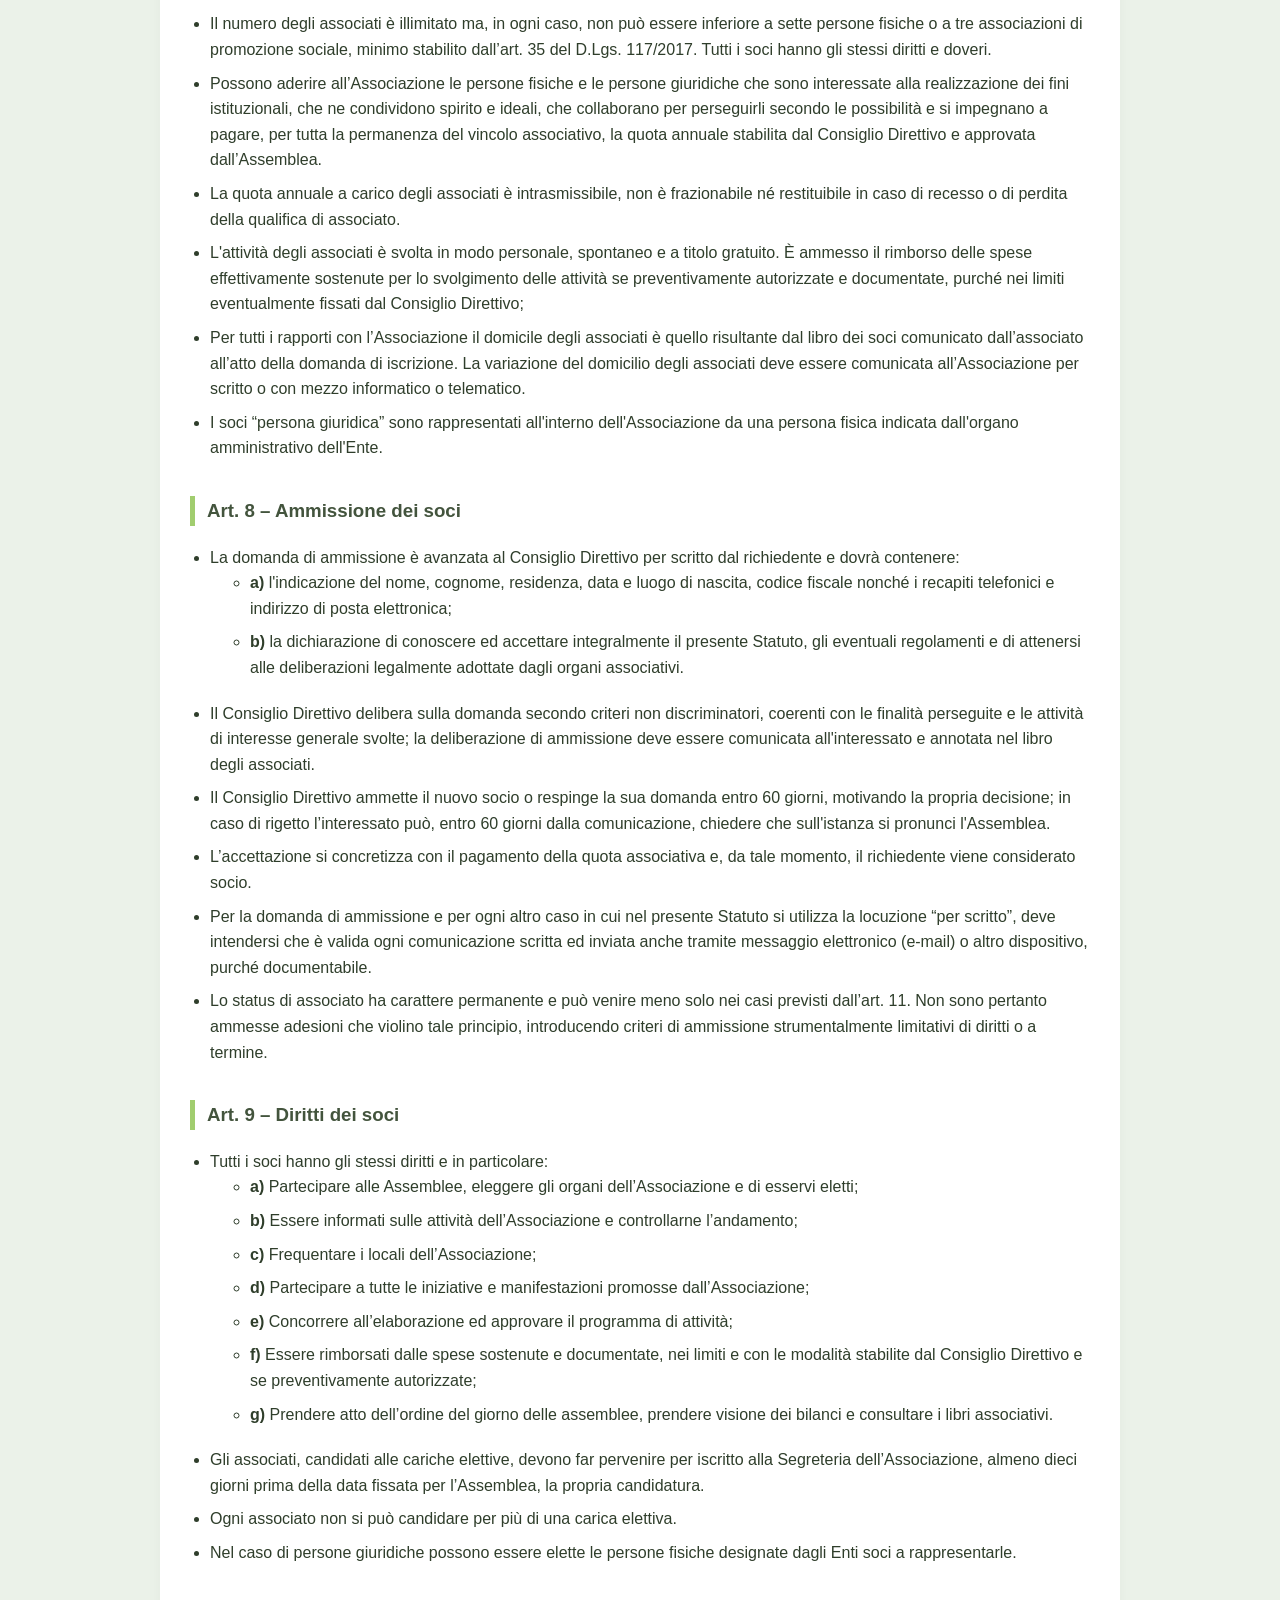
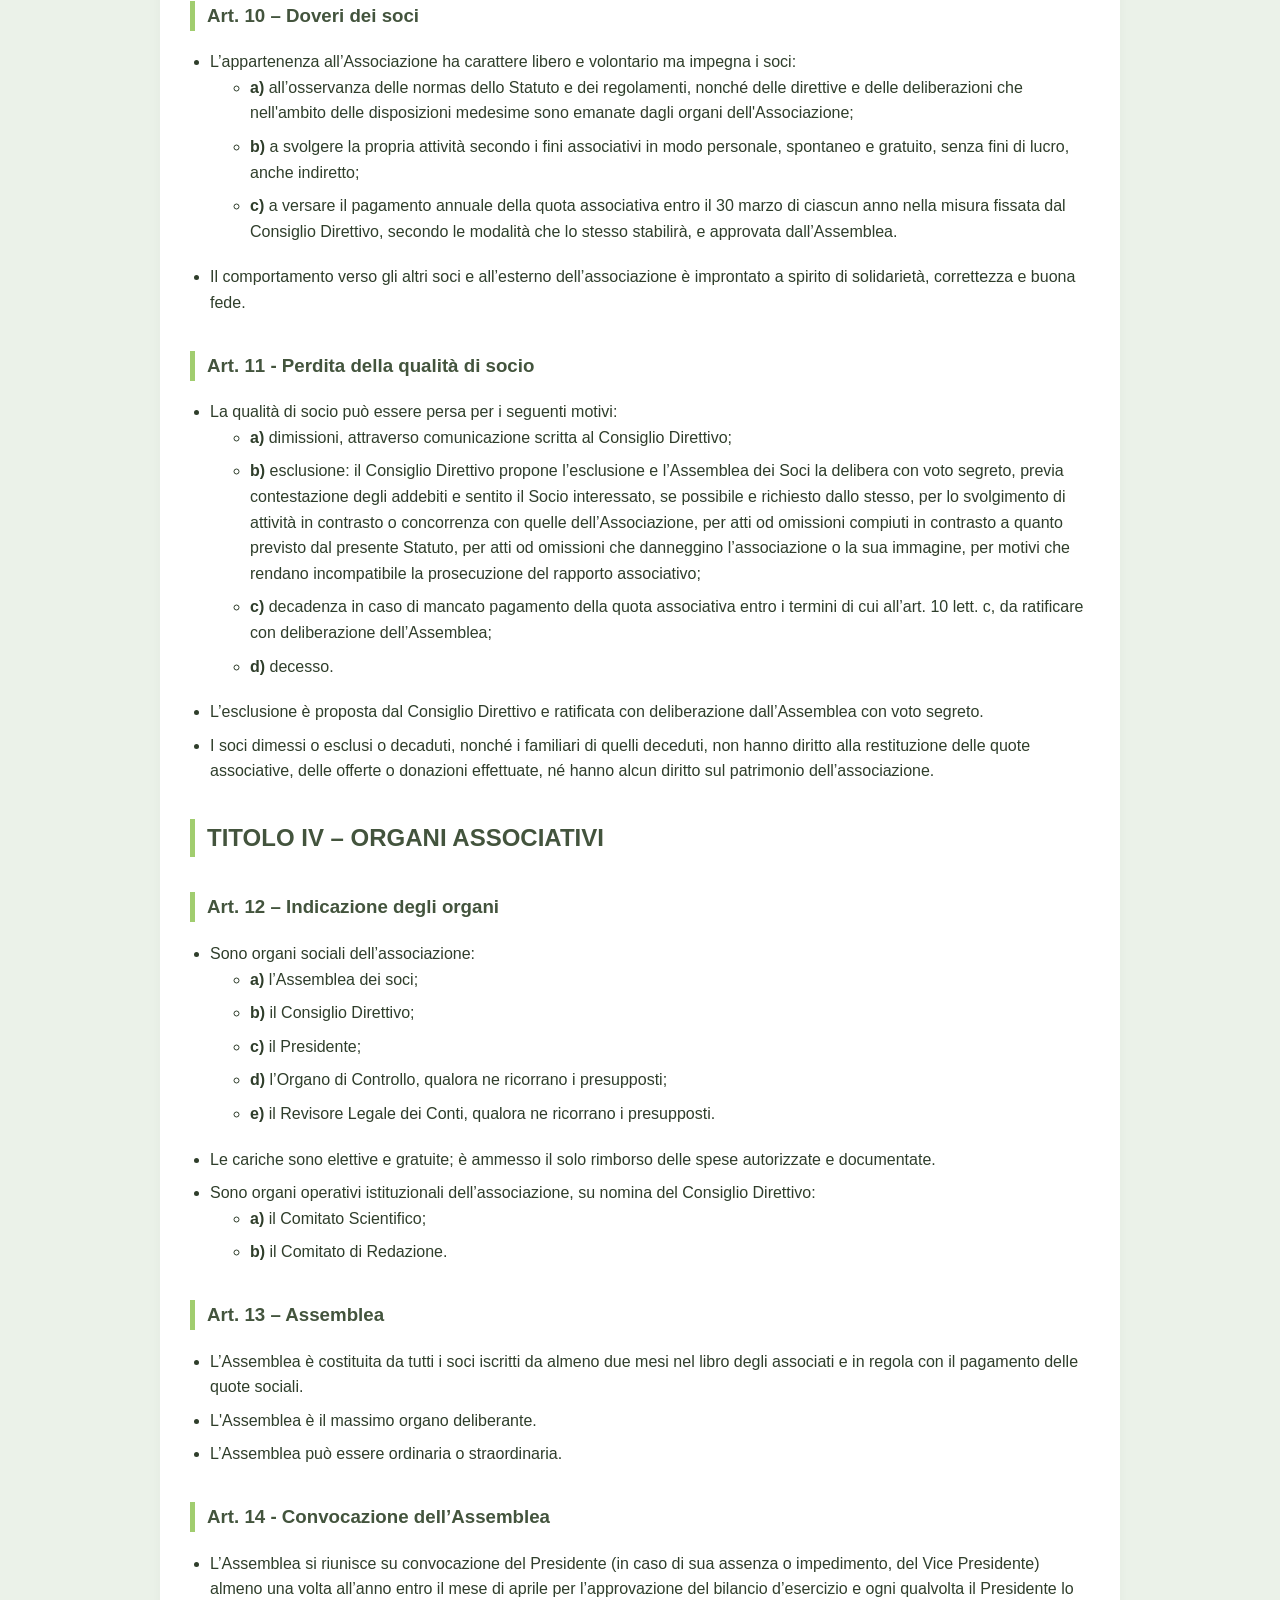
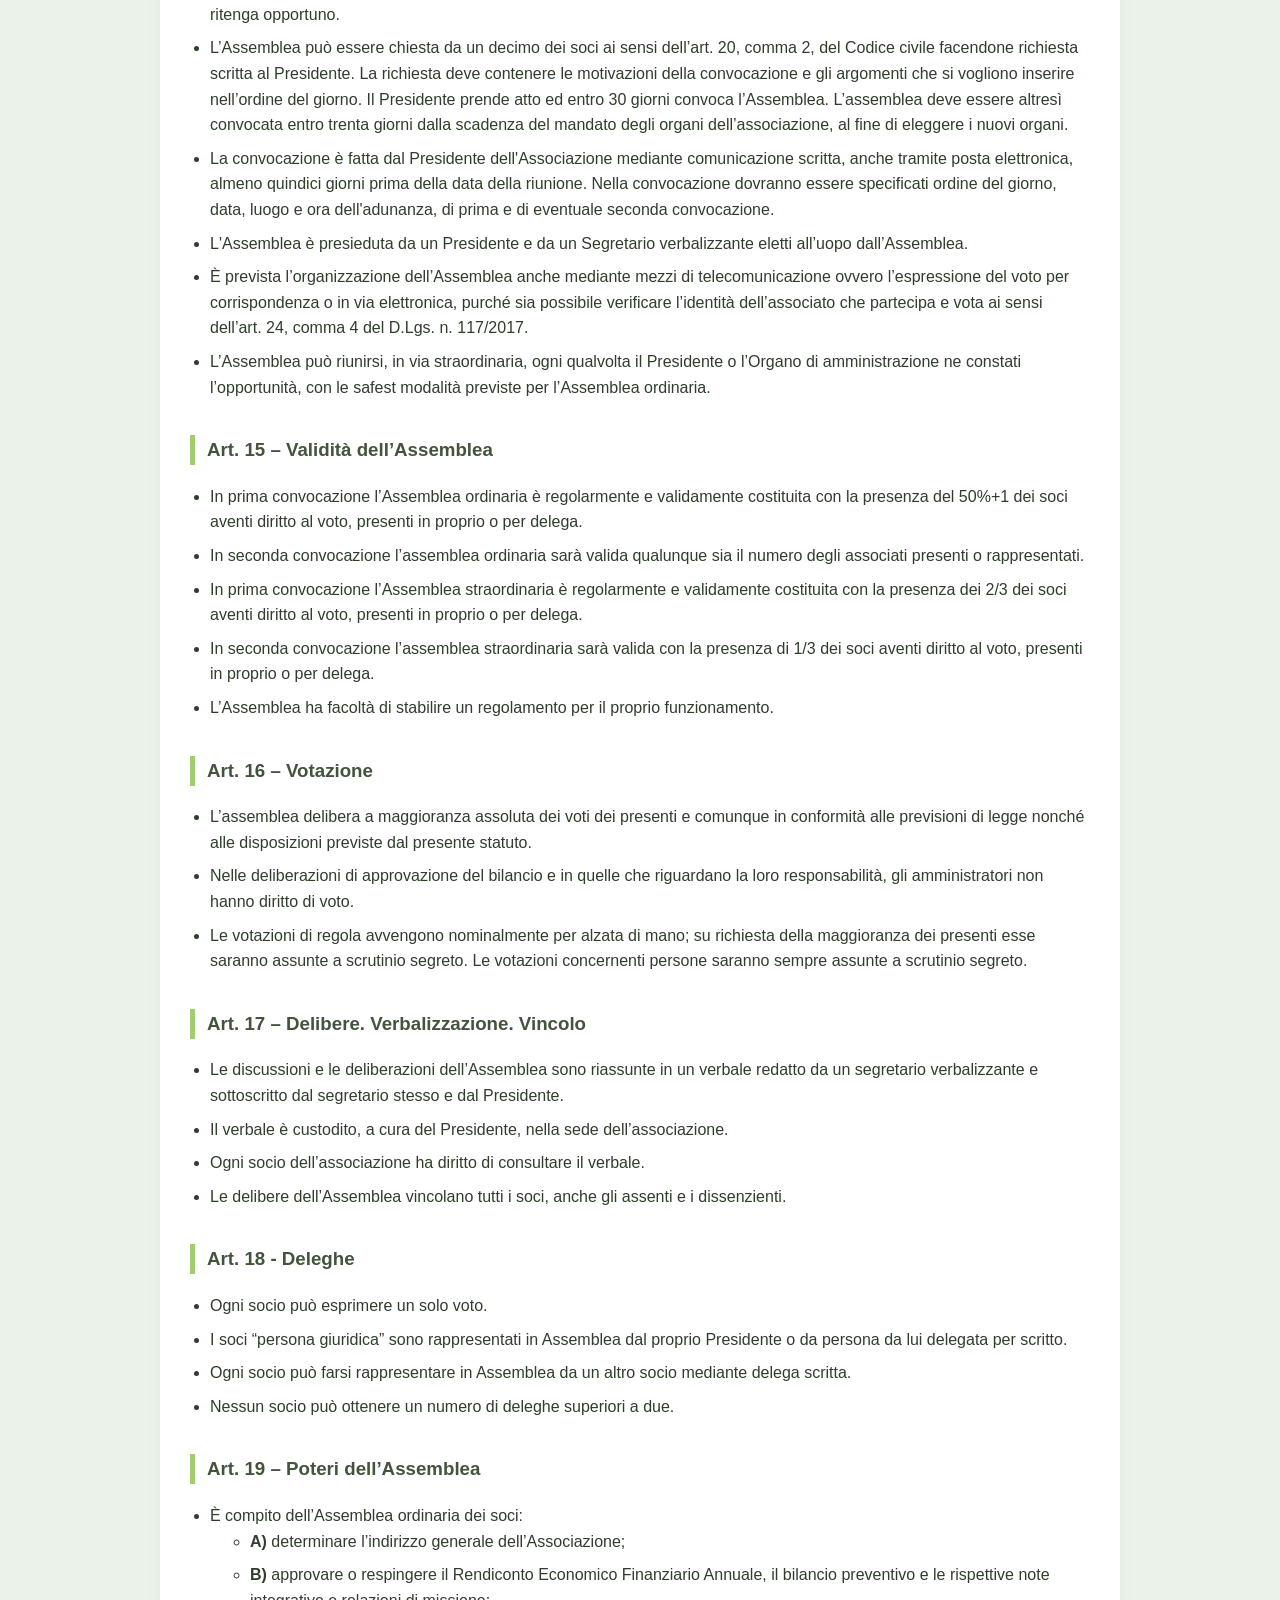
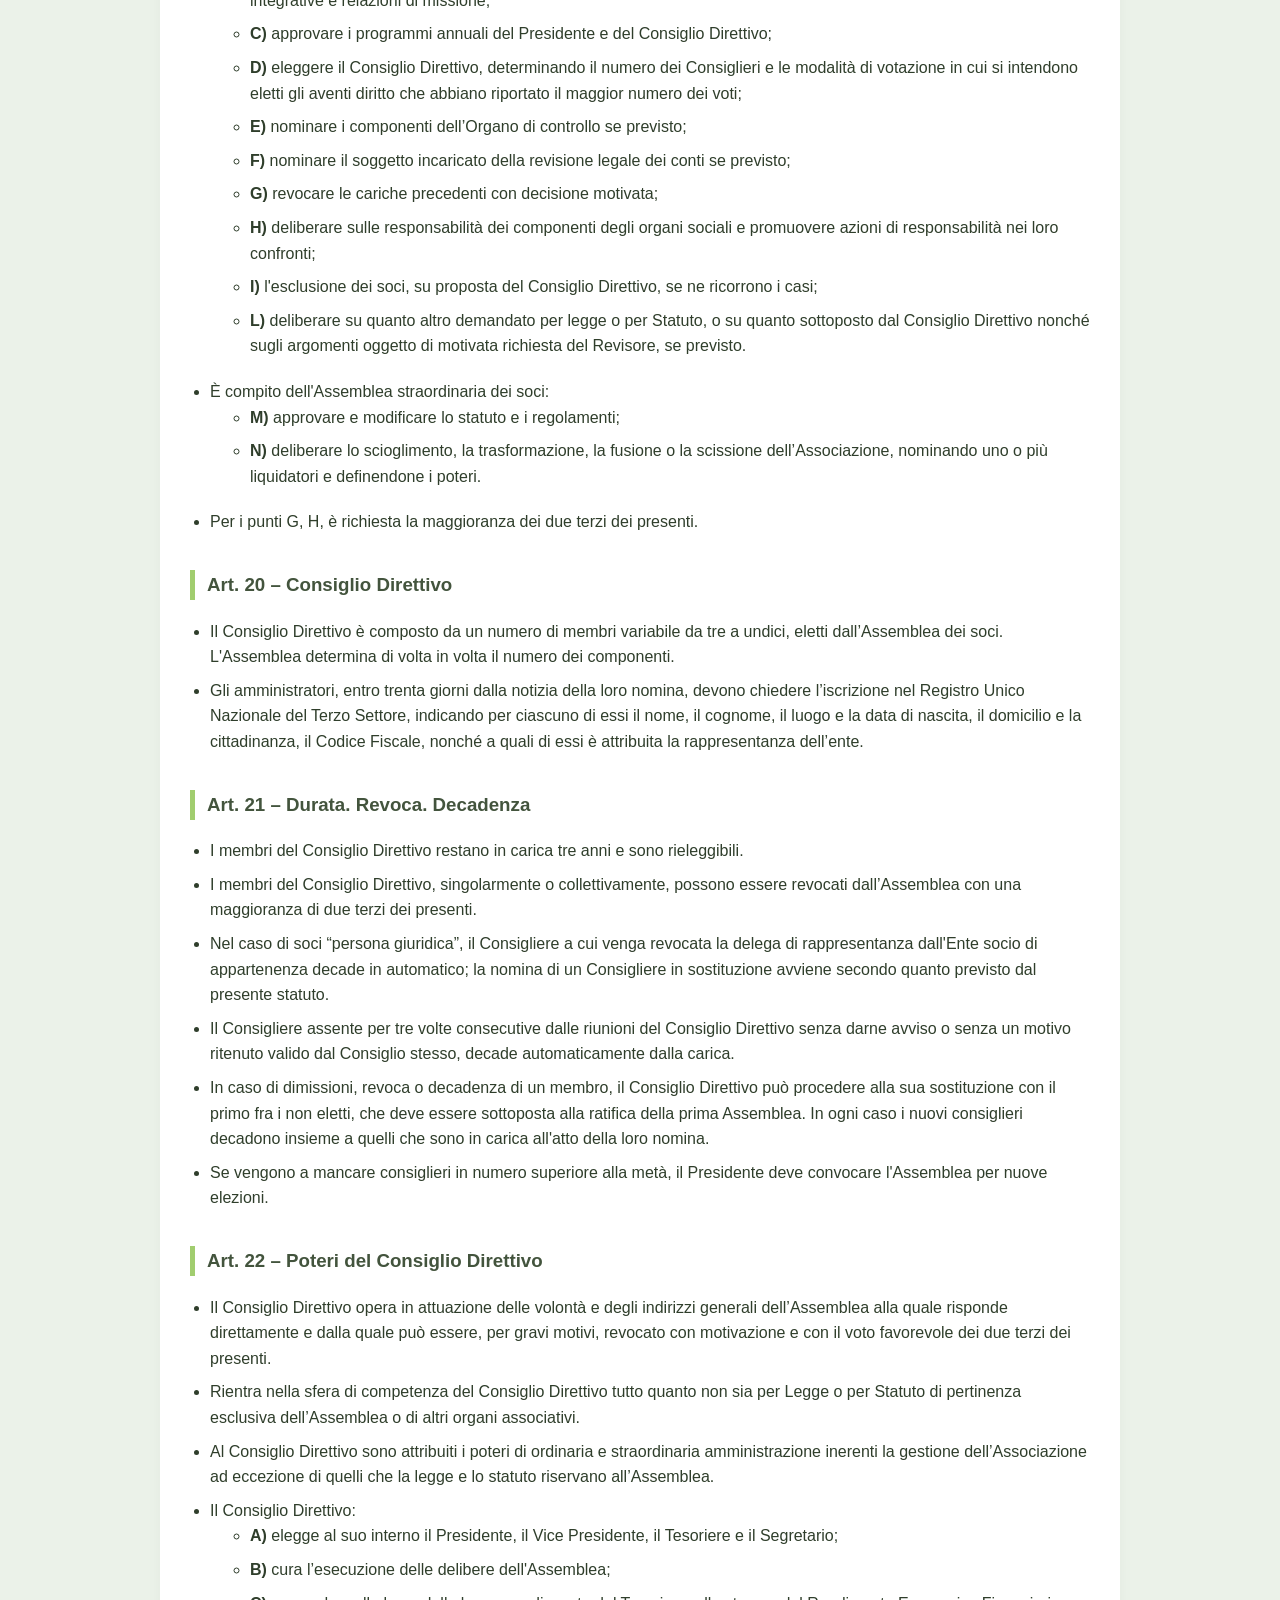
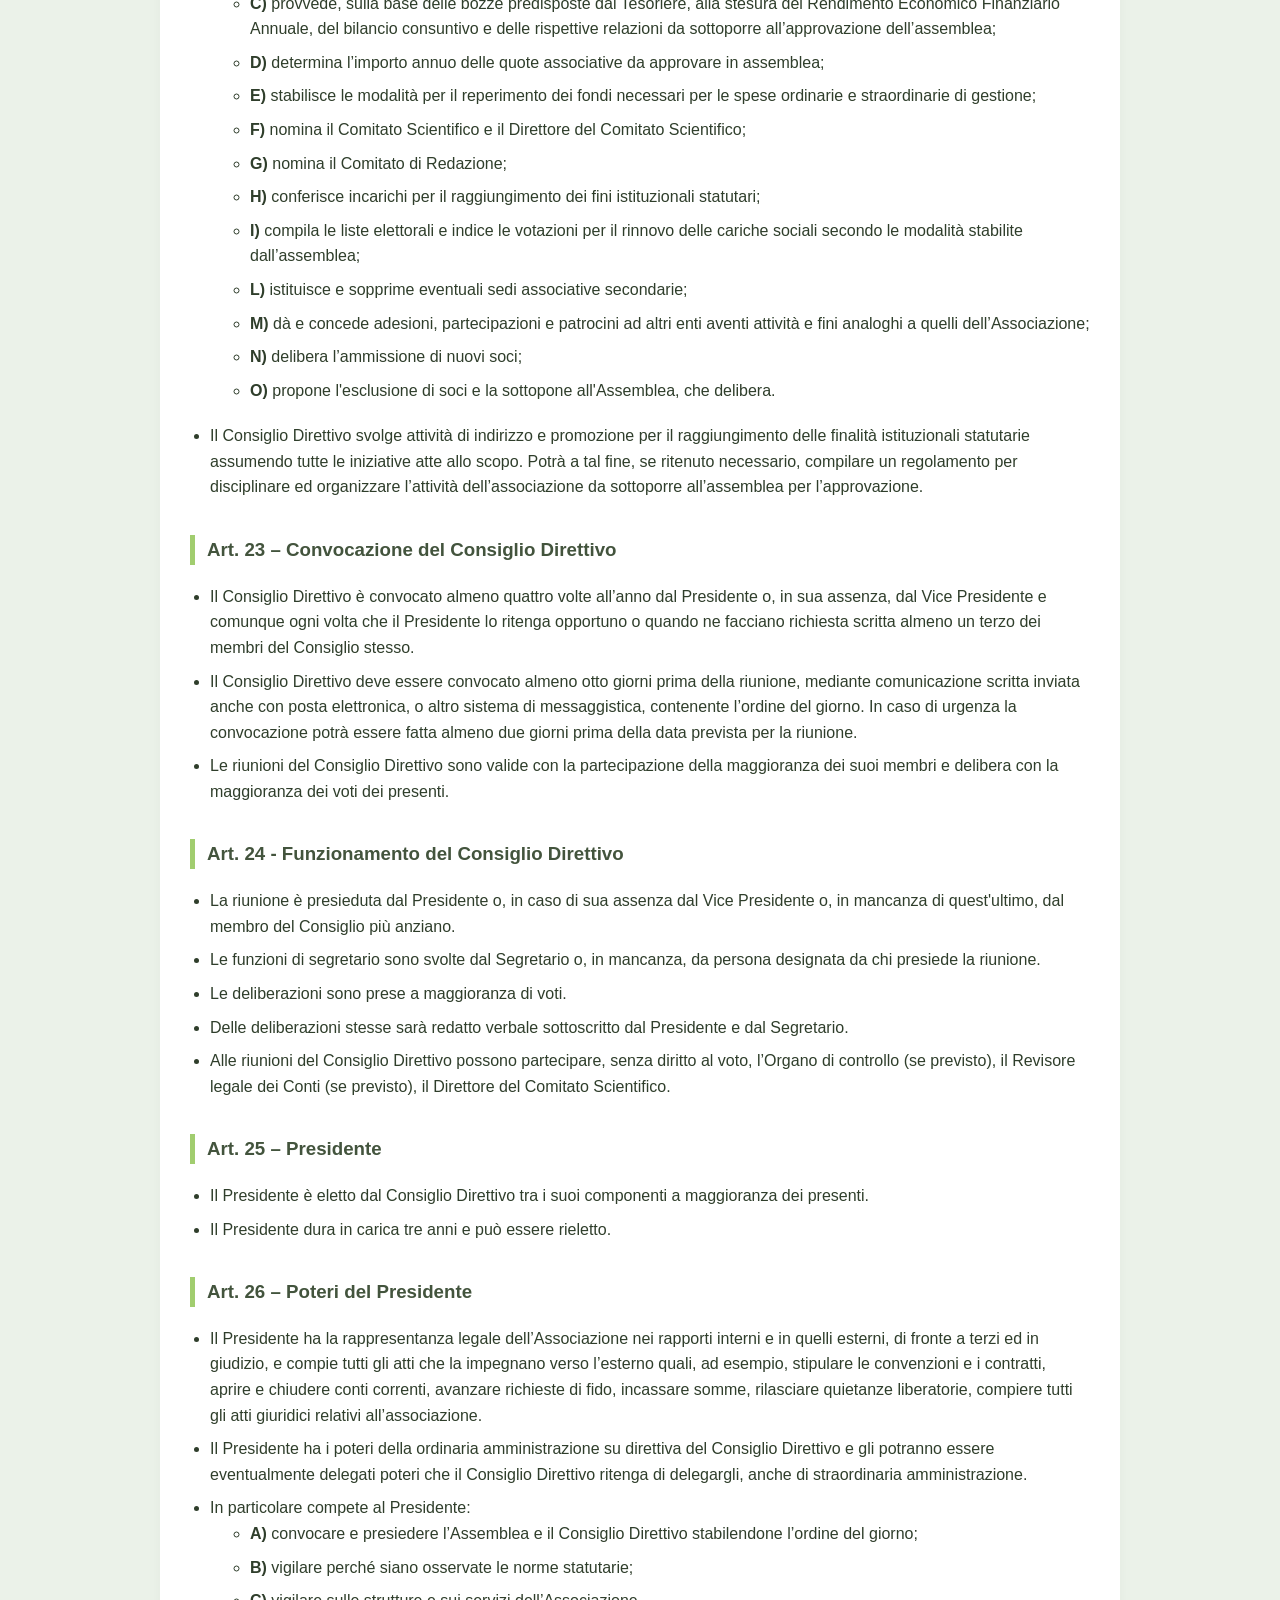
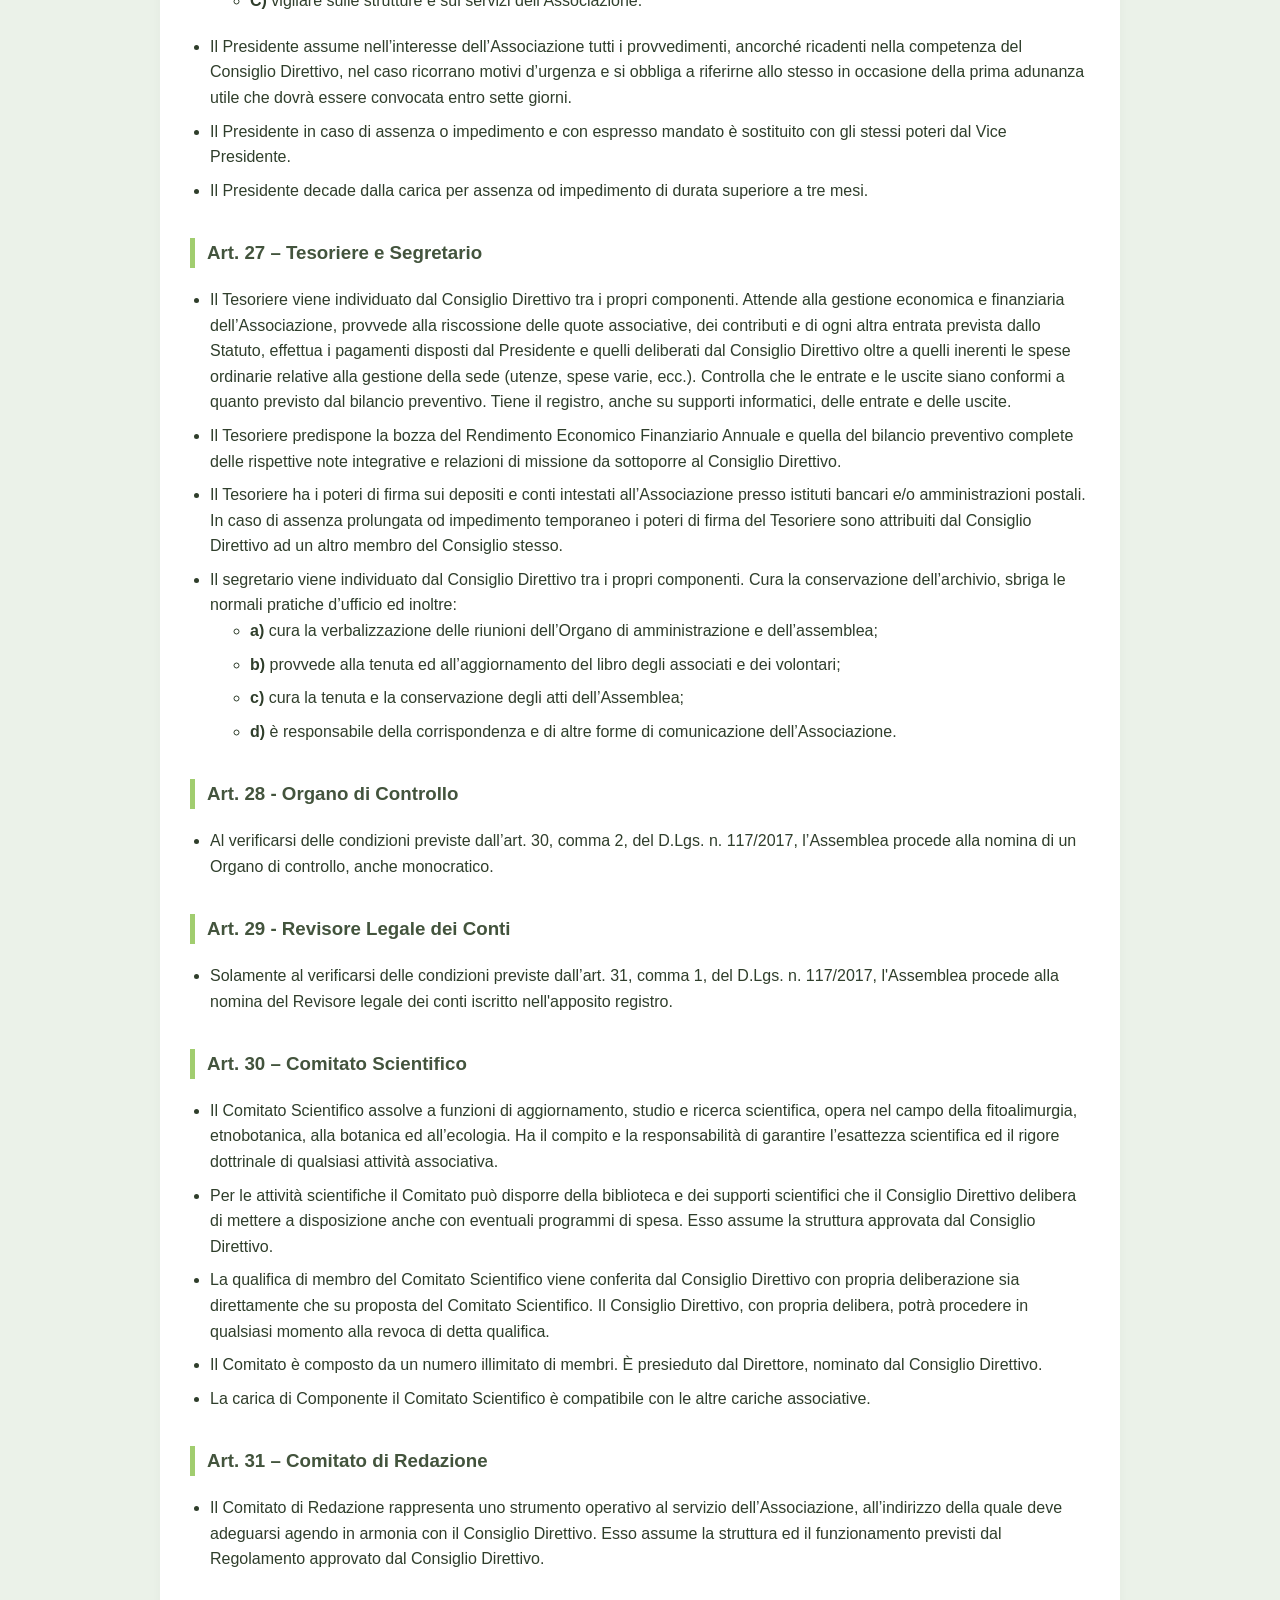
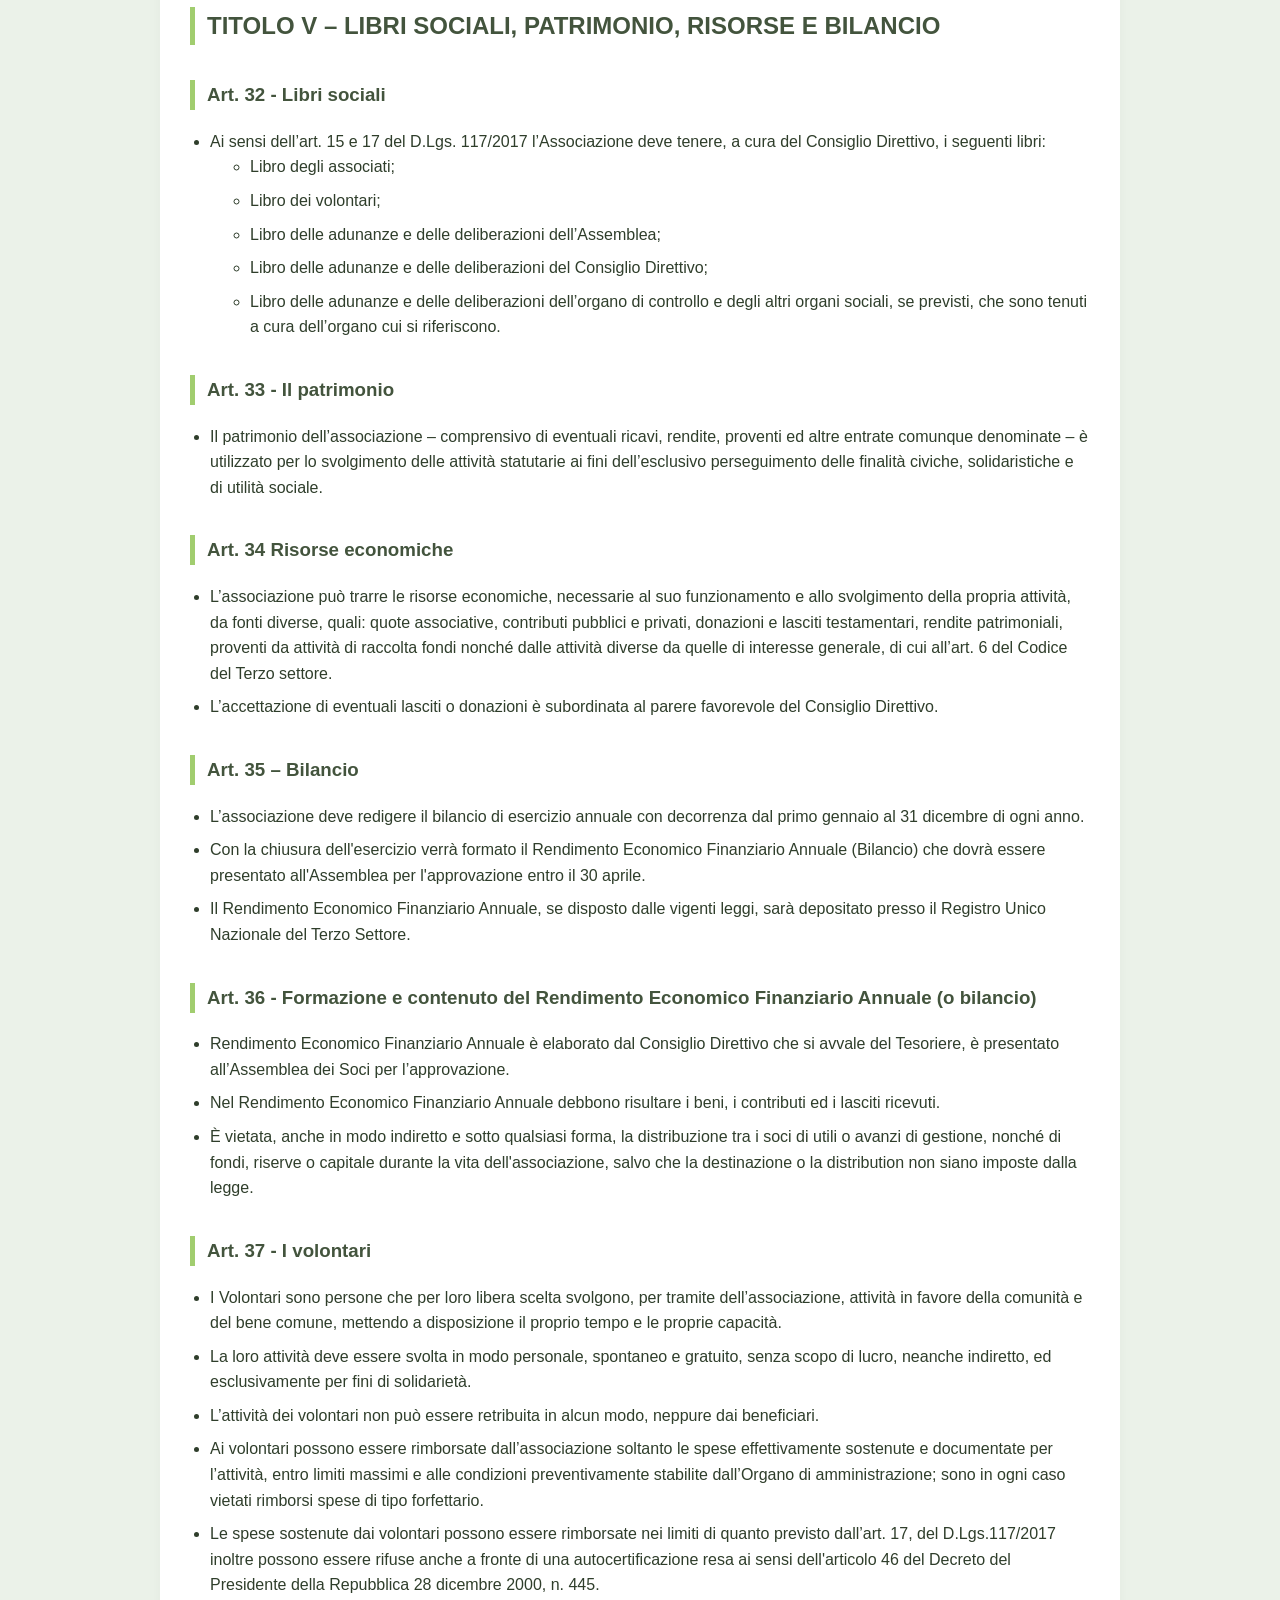
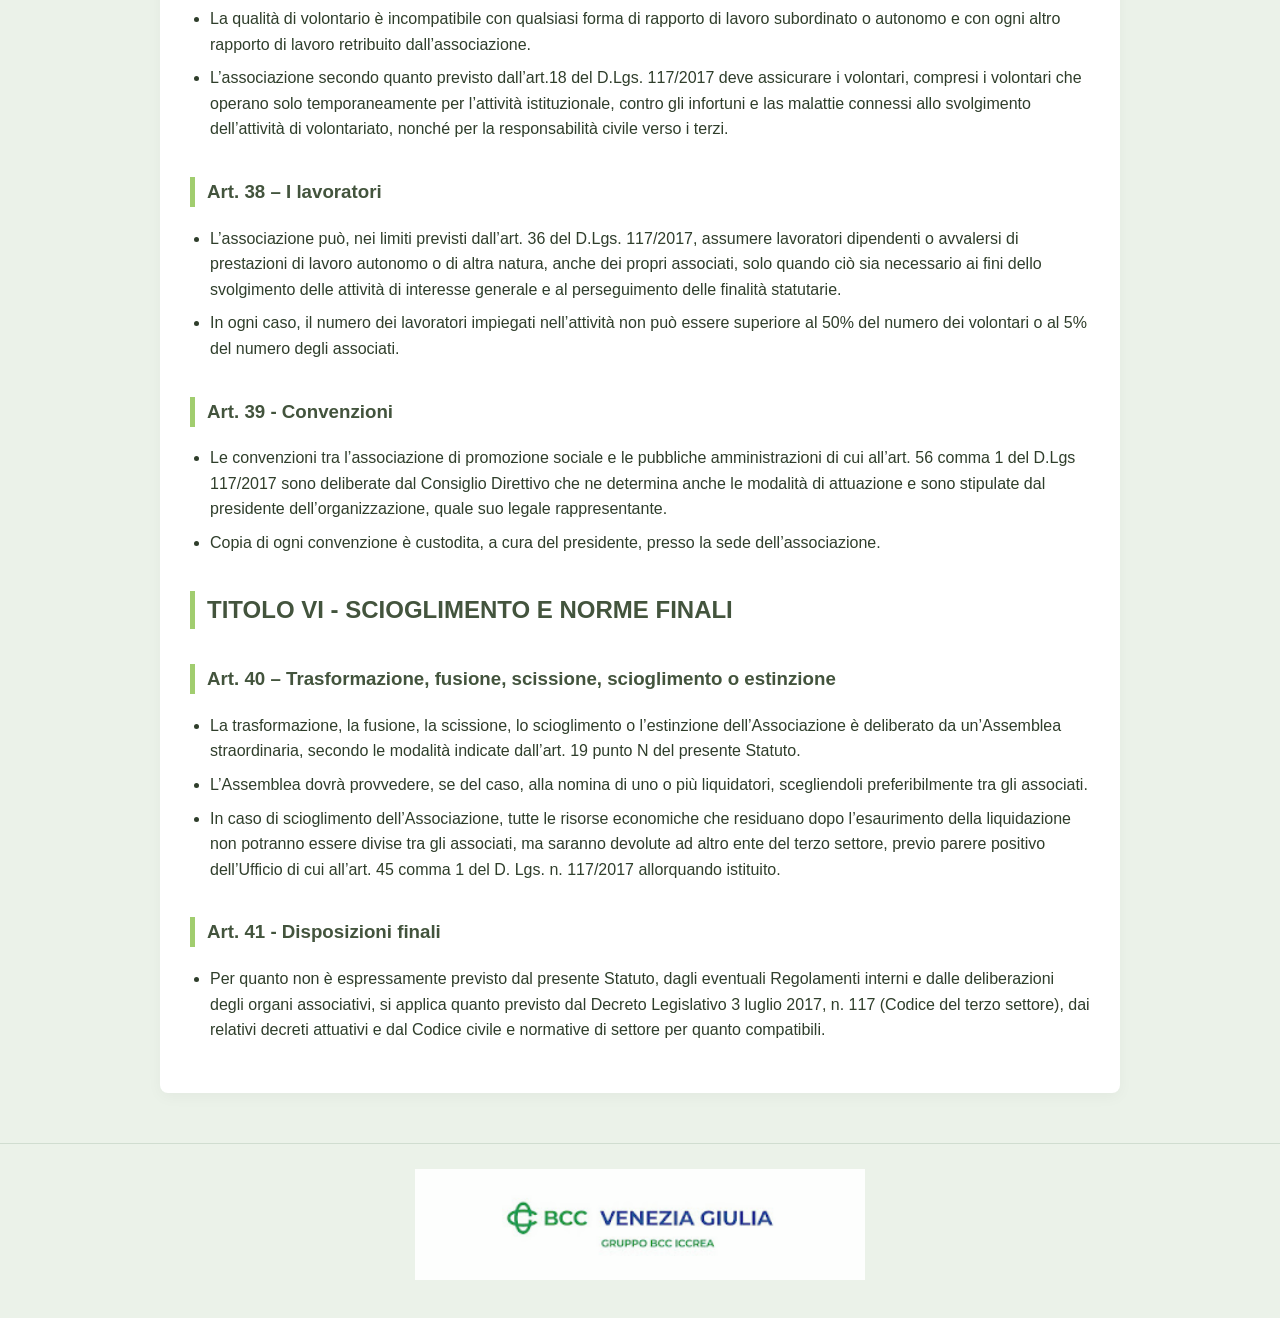
<file: statuto.html>
<!DOCTYPE html>
<html lang="it">

<head>
    <link rel="icon" type="image/x-icon" href="immagini/icona/favicon.ico">
    <meta charset="UTF-8">
    <meta name="viewport" content="width=device-width, initial-scale=1.0">

    <title>Amici delle Erbe</title>
    <link rel="stylesheet" href="style.css">

    <meta charset="UTF-8">
    <title>Statuto - Amici delle Erbe</title>
    <link rel="stylesheet" href="style.css">
</head>

<body>
    <nav>
    <input type="checkbox" id="menu-toggle-check">
    <label for="menu-toggle-check" class="menu-toggle">Menu ☰</label>
    <ul>
      <li><a href="index.html">Home</a></li>
      <li><a href="contatti.html">Come contattarci</a></li>
      <li><a href="prossimi-eventi.html">Prossimi eventi</a></li>
      <li><a href="consiglio-direttivo.html">Consiglio direttivo</a></li>
      <li><a href="giardino-botanico.html">Giardino botanico Brumati</a></li>
      <li><a href="statuto.html">Statuto</a></li>
    </ul>
  </nav>

    <header>
        <h1> <img src="doodle-sito/oggetti-doodle/68.png" alt="" class="doodle-titolo">
     Amici delle Erbe
      <img src="doodle-sito/oggetti-doodle/68.png" alt="" class="doodle-titolo">
    </h1>
    </header>
    <section>
        <article>
            <h2>Statuto dell’Associazione di Promozione Sociale
                “Amici Delle Erbe (A.D.E.) APS”</h2>
            <h2>TITOLO I – DENOMINAZIONE - SEDE - DISCIPLINA - DURATA</h2>

            <h3>Art. 1 - Denominazione</h3>
            <ul>
                <li>Ai sensi del Decreto Legislativo 3 luglio 2017, n.117 “Codice del Terzo settore” e delle norme del
                    Codice civile in tema di associazioni è costituita con durata illimitata, un’Associazione di
                    Promozione Sociale denominata “Amici Delle Erbe” (in breve “A.D.E.”), nella forma giuridica di
                    associazione non riconosciuta, d’ora in avanti denominata “Associazione”. Una volta iscritta nel
                    Registro Unico Nazionale del Terzo Settore la denominazione dell’Associazione sarà completata con
                    l’acronimo APS: “Amici Delle Erbe - APS” (in breve “A.D.E. - APS”), che costituisce peculiare segno
                    distintivo e a tale scopo verrà inserita in ogni comunicazione e manifestazione esterna della
                    medesima.</li>
                <li>L’Associazione si configura quale ente non commerciale e senza scopo di lucro neppure indiretto;
                    pertanto non è consentito distribuire, neanche in modo indiretto, proventi, utili o avanzi di
                    gestione, nonché fondi, riserve o capitale durante la vita dell'Associazione, salvo che la
                    destinazione o la distribuzione non siano imposte dalla legge.</li>
                <li>L’Associazione è disciplinata dal presente Statuto e da eventuali regolamenti che, approvati secondo
                    le norme statutarie, si rendessero necessari per meglio regolamentare specifici rapporti associativi
                    o attività.</li>
                <li>Le finalità di studio dell'associazione sono l'etnobotanica, la fitoalimurgia (foraging) e
                    l'orticoltura ecologica, allo scopo di migliorare il patrimonio ambientale e di accrescerne le
                    conoscenze.</li>
            </ul>

            <h3>Art. 2 - Sede</h3>
            <ul>
                <li>L’associazione fissa la sede legale a Ronchi dei Legionari (GO) in via Degli Artiglieri, n° 28 e
                    opera su tutto il territorio nazionale e all’estero.</li>
                <li>L’eventuale successivo cambio di sede nell’ambito del medesimo Comune non comporterà variazione
                    dello statuto ma l’obbligo di comunicazione agli uffici competenti.</li>
                <li>I suoi Organi si possono riunire in qualsiasi località purché sul territorio nazionale, anche in
                    modalità telematica.</li>
            </ul>

            <h3>Art. 3 – Disciplina</h3>
            <ul>
                <li>L’Associazione agisce ai sensi e nei limiti del Decreto Legislativo del 3.7.2017 n. 117 – Codice del
                    Terzo Settore, della legislazione regionale in materia di associazionismo, nonché dei principi
                    generali dell’ordinamento giuridico.</li>
                <li>L’Associazione è apartitica e aconfessionale e si attiene ai seguenti principi: assenza di fine di
                    lucro, democraticità della struttura, elettività e gratuità delle cariche sociali, non temporaneità
                    del rapporto associativo.</li>
                <li>Tutte le cariche associative sono elettive, sono svolte gratuitamente e rispettano il principio
                    delle pari opportunità tra donne e uomini.</li>
                <li>L’Associazione opera in maniera specifica con prestazioni non occasionali di volontariato attivo ed
                    ha per scopo l’elaborazione, promozione, realizzazione di iniziative con finalità civiche,
                    solidaristiche e di utilità sociale.</li>
                <li>L'Associazione, in casi di particolare necessità ed entro i limiti stabiliti dalla legge, potrà
                    assumere lavoratori dipendenti o avvalersi di prestazioni di lavoro autonomo, anche ricorrendo ai
                    propri associati solo per quanto necessario allo svolgimento di attività di interesse generale ed al
                    perseguimento delle loro finalità.</li>
            </ul>

            <h3>Art. 4 - Durata</h3>

            <ul>
                <li>La durata dell’Associazione è illimitata.</li>
            </ul>
            <h2>TITOLO II - FINALITA’</h2>
            <h3>Art. 5 – Oggetto e finalità</h3>
            <ul>
                <li>L’Associazione persegue in via esclusiva finalità civiche, solidaristiche e di utilità sociale
                    avvalendosi in modo prevalente dell’attività di volontariato dei propri associati, mediante lo
                    svolgimento in favore dei propri associati, di loro familiari o di terzi di una o più delle seguenti
                    attività di interesse generale, di cui all’art. 5, comma 1, del D.Lgs. 117/2017, da esercitarsi in
                    via esclusiva o principale:</li>
            </ul>


            <ul style="margin-left: 20px;">
                <li><strong>d)</strong> educazione, istruzione e formazione professionale, ai sensi della legge 28 marzo
                    2003, n. 53, e successive modificazioni, nonché le attività culturali di interesse sociale con
                    finalità educativa;</li>
                <li><strong>e)</strong> interventi e servizi finalizzati alla salvaguardia e al miglioramento delle
                    condizioni dell'ambiente e all'utilizzazione accorta e razionale delle risorse naturali, con
                    esclusione dell'attività, esercitata abitualmente, di raccolta e riciclaggio dei rifiuti urbani,
                    speciali e pericolosi, nonché alla tutela degli animali e prevenzione del randagismo, ai sensi della
                    legge 14 agosto 1991, n. 281;</li>
                <li><strong>f)</strong> interventi di tutela e valorizzazione del patrimonio culturale e del paesaggio,
                    ai sensi del decreto legislativo 22 gennaio 2004, n. 42, e successive modificazioni;</li>
                <li><strong>h)</strong> ricerca scientifica di particolare interesse sociale;</li>
                <li><strong>i)</strong> organizzazione e gestione di attività culturali, artistiche o ricreative di
                    interesse sociale, incluse attività, anche editoriali, di promozione e diffusione della cultura e
                    della pratica del volontariato e delle attività di interesse generale di cui al presente articolo;
                </li>
                <li><strong>z)</strong> riqualificazione di beni pubblici inutilizzati o di beni confiscati alla
                    criminalità organizzata.</li>
            </ul>

            <h3>Art. 6 – Perseguimento degli scopi sociali</h3>
            <p>Le finalità sopra esposte saranno perseguite mediante iniziative e attività svolte in forma di azione
                volontaria o di erogazione gratuita di servizi. A titolo solo esemplificativo ma non esaustivo si
                indicano le seguenti:</p>

            <ul>
                <li>Promuovere una cultura ecologica, intesa sia como conoscenza delle problematiche relative alla
                    tutela e al miglioramento degli ecosistemi naturali, sia come sviluppo dei comportamenti relativi;
                </li>
                <li>Promuovere la salvaguardia del patrimonio ambientale educando al rispetto e alla conservazione della
                    natura e dell’ambiente;</li>
                <li>Promuovere e diffondere con ogni opportuna iniziativa una coscienza ecologica presso i giovani e
                    nelle scuole;</li>
                <li>Promuovere la raccolta di materiale didattico, bibliografico e scientifico relativo all’ambiente -
                    con riguardo all’ecologia, all'etnobotanica, alla fitoalimurgia e all'orticoltura ecologica e alle
                    scienze affini - per metterlo a disposizione della collettività su internet o anche mediante stampa
                    e diffusione di bollettini, riviste, periodici e pubblicazioni;</li>
                <li>Promuovere lo studio dei problemi connessi all'ecologia in generale, al fine di favorire una attenta
                    gestione del territorio acquisendo la conoscenza del ruolo delle piante nell’ecosistema;</li>
                <li>Promuovere la divulgazione delle conoscenze etnobotaniche locali;</li>
                <li>Promuovere l’educazione e la sicurezza nella raccolta delle piante spontanee eduli, la conoscenza
                    del loro valore nutraceutico e il loro uso culinario;</li>
                <li>Organizzare corsi di formazione, iniziative culturali, giornate di studio, mostre, visite guidate,
                    convegni, seminari regionali, nazionali ed internazionali ed ogni altra iniziativa utile alla
                    realizzazione degli scopi di cui al presente statuto;</li>
                <li>Promuovere a livello locale la realizzazione di un giardino botanico sulle piante selvatiche
                    commestibili;</li>
                <li>Collaborare e promuovere iniziative comuni con Ricercatori, Istituzioni, Enti Pubblici e Privati ed
                    altre Associazioni che perseguano finalità analoghe;</li>
                <li>Aderire, partecipare e concedere adesioni ad associazioni o ad altri organismi aventi attività e
                    fini analoghi ai propri;</li>
            </ul>

            <p>L’Associazione potrà esercitare attività diverse da quelle elencate all’Art. 5 del CTS, purché connesse e
                dipendenti, a condizione che siano secondarie e strumentali rispetto alle attività di interesse
                generale, secondo criteri e limiti previsti dall’Art. 6 del CTS.</p>
            <h2>TITOLO III – ASSOCIATI</h2>

            <h3>Art. 7 – Soci</h3>
            <ul>
                <li>Il numero degli associati è illimitato ma, in ogni caso, non può essere inferiore a sette persone
                    fisiche o a tre associazioni di promozione sociale, minimo stabilito dall’art. 35 del D.Lgs.
                    117/2017. Tutti i soci hanno gli stessi diritti e doveri.</li>
                <li>Possono aderire all’Associazione le persone fisiche e le persone giuridiche che sono interessate
                    alla realizzazione dei fini istituzionali, che ne condividono spirito e ideali, che collaborano per
                    perseguirli secondo le possibilità e si impegnano a pagare, per tutta la permanenza del vincolo
                    associativo, la quota annuale stabilita dal Consiglio Direttivo e approvata dall’Assemblea.</li>
                <li>La quota annuale a carico degli associati è intrasmissibile, non è frazionabile né restituibile in
                    caso di recesso o di perdita della qualifica di associato.</li>
                <li>L'attività degli associati è svolta in modo personale, spontaneo e a titolo gratuito. È ammesso il
                    rimborso delle spese effettivamente sostenute per lo svolgimento delle attività se preventivamente
                    autorizzate e documentate, purché nei limiti eventualmente fissati dal Consiglio Direttivo;</li>
                <li>Per tutti i rapporti con l’Associazione il domicile degli associati è quello risultante dal libro
                    dei soci comunicato dall’associato all’atto della domanda di iscrizione. La variazione del domicilio
                    degli associati deve essere comunicata all’Associazione per scritto o con mezzo informatico o
                    telematico.</li>
                <li>I soci “persona giuridica” sono rappresentati all'interno dell'Associazione da una persona fisica
                    indicata dall'organo amministrativo dell'Ente.</li>
            </ul>

            <h3>Art. 8 – Ammissione dei soci</h3>
            <ul>
                <li>La domanda di ammissione è avanzata al Consiglio Direttivo per scritto dal richiedente e dovrà
                    contenere:
                    <ul style="margin-left: 20px; list-style-type: circle;">
                        <li><strong>a)</strong> l'indicazione del nome, cognome, residenza, data e luogo di nascita,
                            codice fiscale nonché i recapiti telefonici e indirizzo di posta elettronica;</li>
                        <li><strong>b)</strong> la dichiarazione di conoscere ed accettare integralmente il presente
                            Statuto, gli eventuali regolamenti e di attenersi alle deliberazioni legalmente adottate
                            dagli organi associativi.</li>
                    </ul>
                </li>
                <li>Il Consiglio Direttivo delibera sulla domanda secondo criteri non discriminatori, coerenti con le
                    finalità perseguite e le attività di interesse generale svolte; la deliberazione di ammissione deve
                    essere comunicata all'interessato e annotata nel libro degli associati.</li>
                <li>Il Consiglio Direttivo ammette il nuovo socio o respinge la sua domanda entro 60 giorni, motivando
                    la propria decisione; in caso di rigetto l’interessato può, entro 60 giorni dalla comunicazione,
                    chiedere che sull'istanza si pronunci l'Assemblea.</li>
                <li>L’accettazione si concretizza con il pagamento della quota associativa e, da tale momento, il
                    richiedente viene considerato socio.</li>
                <li>Per la domanda di ammissione e per ogni altro caso in cui nel presente Statuto si utilizza la
                    locuzione “per scritto”, deve intendersi che è valida ogni comunicazione scritta ed inviata anche
                    tramite messaggio elettronico (e-mail) o altro dispositivo, purché documentabile.</li>
                <li>Lo status di associato ha carattere permanente e può venire meno solo nei casi previsti dall’art.
                    11. Non sono pertanto ammesse adesioni che violino tale principio, introducendo criteri di
                    ammissione strumentalmente limitativi di diritti o a termine.</li>
            </ul>

            <h3>Art. 9 – Diritti dei soci</h3>
            <ul>
                <li>Tutti i soci hanno gli stessi diritti e in particolare:
                    <ul style="margin-left: 20px; list-style-type: circle;">
                        <li><strong>a)</strong> Partecipare alle Assemblee, eleggere gli organi dell’Associazione e di
                            esservi eletti;</li>
                        <li><strong>b)</strong> Essere informati sulle attività dell’Associazione e controllarne
                            l’andamento;</li>
                        <li><strong>c)</strong> Frequentare i locali dell’Associazione;</li>
                        <li><strong>d)</strong> Partecipare a tutte le iniziative e manifestazioni promosse
                            dall’Associazione;</li>
                        <li><strong>e)</strong> Concorrere all’elaborazione ed approvare il programma di attività;</li>
                        <li><strong>f)</strong> Essere rimborsati dalle spese sostenute e documentate, nei limiti e con
                            le modalità stabilite dal Consiglio Direttivo e se preventivamente autorizzate;</li>
                        <li><strong>g)</strong> Prendere atto dell’ordine del giorno delle assemblee, prendere visione
                            dei bilanci e consultare i libri associativi.</li>
                    </ul>
                </li>
                <li>Gli associati, candidati alle cariche elettive, devono far pervenire per iscritto alla Segreteria
                    dell’Associazione, almeno dieci giorni prima della data fissata per l’Assemblea, la propria
                    candidatura.</li>
                <li>Ogni associato non si può candidare per più di una carica elettiva.</li>
                <li>Nel caso di persone giuridiche possono essere elette le persone fisiche designate dagli Enti soci a
                    rappresentarle.</li>
            </ul>

            <h3>Art. 10 – Doveri dei soci</h3>
            <ul>
                <li>L’appartenenza all’Associazione ha carattere libero e volontario ma impegna i soci:
                    <ul style="margin-left: 20px; list-style-type: circle;">
                        <li><strong>a)</strong> all’osservanza delle normas dello Statuto e dei regolamenti, nonché
                            delle direttive e delle deliberazioni che nell'ambito delle disposizioni medesime sono
                            emanate dagli organi dell'Associazione;</li>
                        <li><strong>b)</strong> a svolgere la propria attività secondo i fini associativi in modo
                            personale, spontaneo e gratuito, senza fini di lucro, anche indiretto;</li>
                        <li><strong>c)</strong> a versare il pagamento annuale della quota associativa entro il 30 marzo
                            di ciascun anno nella misura fissata dal Consiglio Direttivo, secondo le modalità che lo
                            stesso stabilirà, e approvata dall’Assemblea.</li>
                    </ul>
                </li>
                <li>Il comportamento verso gli altri soci e all’esterno dell’associazione è improntato a spirito di
                    solidarietà, correttezza e buona fede.</li>
            </ul>

            <h3>Art. 11 - Perdita della qualità di socio</h3>
            <ul>
                <li>La qualità di socio può essere persa per i seguenti motivi:
                    <ul style="margin-left: 20px; list-style-type: circle;">
                        <li><strong>a)</strong> dimissioni, attraverso comunicazione scritta al Consiglio Direttivo;
                        </li>
                        <li><strong>b)</strong> esclusione: il Consiglio Direttivo propone l’esclusione e l’Assemblea
                            dei Soci la delibera con voto segreto, previa contestazione degli addebiti e sentito il
                            Socio interessato, se possibile e richiesto dallo stesso, per lo svolgimento di attività in
                            contrasto o concorrenza con quelle dell’Associazione, per atti od omissioni compiuti in
                            contrasto a quanto previsto dal presente Statuto, per atti od omissioni che danneggino
                            l’associazione o la sua immagine, per motivi che rendano incompatibile la prosecuzione del
                            rapporto associativo;</li>
                        <li><strong>c)</strong> decadenza in caso di mancato pagamento della quota associativa entro i
                            termini di cui all’art. 10 lett. c, da ratificare con deliberazione dell’Assemblea;</li>
                        <li><strong>d)</strong> decesso.</li>
                    </ul>
                </li>
                <li>L’esclusione è proposta dal Consiglio Direttivo e ratificata con deliberazione dall’Assemblea con
                    voto segreto.</li>
                <li>I soci dimessi o esclusi o decaduti, nonché i familiari di quelli deceduti, non hanno diritto alla
                    restituzione delle quote associative, delle offerte o donazioni effettuate, né hanno alcun diritto
                    sul patrimonio dell’associazione.</li>
            </ul>
            <h2>TITOLO IV – ORGANI ASSOCIATIVI</h2>

            <h3>Art. 12 – Indicazione degli organi</h3>
            <ul>
                <li>Sono organi sociali dell’associazione:
                    <ul style="margin-left: 20px; list-style-type: circle;">
                        <li><strong>a)</strong> l’Assemblea dei soci;</li>
                        <li><strong>b)</strong> il Consiglio Direttivo;</li>
                        <li><strong>c)</strong> il Presidente;</li>
                        <li><strong>d)</strong> l’Organo di Controllo, qualora ne ricorrano i presupposti;</li>
                        <li><strong>e)</strong> il Revisore Legale dei Conti, qualora ne ricorrano i presupposti.</li>
                    </ul>
                </li>
                <li>Le cariche sono elettive e gratuite; è ammesso il solo rimborso delle spese autorizzate e
                    documentate.</li>
                <li>Sono organi operativi istituzionali dell’associazione, su nomina del Consiglio Direttivo:
                    <ul style="margin-left: 20px; list-style-type: circle;">
                        <li><strong>a)</strong> il Comitato Scientifico;</li>
                        <li><strong>b)</strong> il Comitato di Redazione.</li>
                    </ul>
                </li>
            </ul>

            <h3>Art. 13 – Assemblea</h3>
            <ul>
                <li>L’Assemblea è costituita da tutti i soci iscritti da almeno due mesi nel libro degli associati e in
                    regola con il pagamento delle quote sociali.</li>
                <li>L'Assemblea è il massimo organo deliberante.</li>
                <li>L’Assemblea può essere ordinaria o straordinaria.</li>
            </ul>

            <h3>Art. 14 - Convocazione dell’Assemblea</h3>
            <ul>
                <li>L’Assemblea si riunisce su convocazione del Presidente (in caso di sua assenza o impedimento, del
                    Vice Presidente) almeno una volta all’anno entro il mese di aprile per l’approvazione del bilancio
                    d’esercizio e ogni qualvolta il Presidente lo ritenga opportuno.</li>
                <li>L’Assemblea può essere chiesta da un decimo dei soci ai sensi dell’art. 20, comma 2, del Codice
                    civile facendone richiesta scritta al Presidente. La richiesta deve contenere le motivazioni della
                    convocazione e gli argomenti che si vogliono inserire nell’ordine del giorno. Il Presidente prende
                    atto ed entro 30 giorni convoca l’Assemblea. L’assemblea deve essere altresì convocata entro trenta
                    giorni dalla scadenza del mandato degli organi dell’associazione, al fine di eleggere i nuovi
                    organi.</li>
                <li>La convocazione è fatta dal Presidente dell'Associazione mediante comunicazione scritta, anche
                    tramite posta elettronica, almeno quindici giorni prima della data della riunione. Nella
                    convocazione dovranno essere specificati ordine del giorno, data, luogo e ora dell'adunanza, di
                    prima e di eventuale seconda convocazione.</li>
                <li>L'Assemblea è presieduta da un Presidente e da un Segretario verbalizzante eletti all’uopo
                    dall’Assemblea.</li>
                <li>È prevista l’organizzazione dell’Assemblea anche mediante mezzi di telecomunicazione ovvero
                    l’espressione del voto per corrispondenza o in via elettronica, purché sia possibile verificare
                    l’identità dell’associato che partecipa e vota ai sensi dell’art. 24, comma 4 del D.Lgs. n.
                    117/2017.</li>
                <li>L’Assemblea può riunirsi, in via straordinaria, ogni qualvolta il Presidente o l’Organo di
                    amministrazione ne constati l’opportunità, con le safest modalità previste per l’Assemblea
                    ordinaria.</li>
            </ul>

            <h3>Art. 15 – Validità dell’Assemblea</h3>
            <ul>
                <li>In prima convocazione l’Assemblea ordinaria è regolarmente e validamente costituita con la presenza
                    del 50%+1 dei soci aventi diritto al voto, presenti in proprio o per delega.</li>
                <li>In seconda convocazione l’assemblea ordinaria sarà valida qualunque sia il numero degli associati
                    presenti o rappresentati.</li>
                <li>In prima convocazione l’Assemblea straordinaria è regolarmente e validamente costituita con la
                    presenza dei 2/3 dei soci aventi diritto al voto, presenti in proprio o per delega.</li>
                <li>In seconda convocazione l’assemblea straordinaria sarà valida con la presenza di 1/3 dei soci aventi
                    diritto al voto, presenti in proprio o per delega.</li>
                <li>L’Assemblea ha facoltà di stabilire un regolamento per il proprio funzionamento.</li>
            </ul>

            <h3>Art. 16 – Votazione</h3>
            <ul>
                <li>L’assemblea delibera a maggioranza assoluta dei voti dei presenti e comunque in conformità alle
                    previsioni di legge nonché alle disposizioni previste dal presente statuto.</li>
                <li>Nelle deliberazioni di approvazione del bilancio e in quelle che riguardano la loro responsabilità,
                    gli amministratori non hanno diritto di voto.</li>
                <li>Le votazioni di regola avvengono nominalmente per alzata di mano; su richiesta della maggioranza dei
                    presenti esse saranno assunte a scrutinio segreto. Le votazioni concernenti persone saranno sempre
                    assunte a scrutinio segreto.</li>
            </ul>

            <h3>Art. 17 – Delibere. Verbalizzazione. Vincolo</h3>
            <ul>
                <li>Le discussioni e le deliberazioni dell’Assemblea sono riassunte in un verbale redatto da un
                    segretario verbalizzante e sottoscritto dal segretario stesso e dal Presidente.</li>
                <li>Il verbale è custodito, a cura del Presidente, nella sede dell’associazione.</li>
                <li>Ogni socio dell’associazione ha diritto di consultare il verbale.</li>
                <li>Le delibere dell’Assemblea vincolano tutti i soci, anche gli assenti e i dissenzienti.</li>
            </ul>

            <h3>Art. 18 - Deleghe</h3>
            <ul>
                <li>Ogni socio può esprimere un solo voto.</li>
                <li>I soci “persona giuridica” sono rappresentati in Assemblea dal proprio Presidente o da persona da
                    lui delegata per scritto.</li>
                <li>Ogni socio può farsi rappresentare in Assemblea da un altro socio mediante delega scritta.</li>
                <li>Nessun socio può ottenere un numero di deleghe superiori a due.</li>
            </ul>

            <h3>Art. 19 – Poteri dell’Assemblea</h3>
            <ul>
                <li>È compito dell’Assemblea ordinaria dei soci:
                    <ul style="margin-left: 20px; list-style-type: circle;">
                        <li><strong>A)</strong> determinare l’indirizzo generale dell’Associazione;</li>
                        <li><strong>B)</strong> approvare o respingere il Rendiconto Economico Finanziario Annuale, il
                            bilancio preventivo e le rispettive note integrative e relazioni di missione;</li>
                        <li><strong>C)</strong> approvare i programmi annuali del Presidente e del Consiglio Direttivo;
                        </li>
                        <li><strong>D)</strong> eleggere il Consiglio Direttivo, determinando il numero dei Consiglieri
                            e le modalità di votazione in cui si intendono eletti gli aventi diritto che abbiano
                            riportato il maggior numero dei voti;</li>
                        <li><strong>E)</strong> nominare i componenti dell’Organo di controllo se previsto;</li>
                        <li><strong>F)</strong> nominare il soggetto incaricato della revisione legale dei conti se
                            previsto;</li>
                        <li><strong>G)</strong> revocare le cariche precedenti con decisione motivata;</li>
                        <li><strong>H)</strong> deliberare sulle responsabilità dei componenti degli organi sociali e
                            promuovere azioni di responsabilità nei loro confronti;</li>
                        <li><strong>I)</strong> l'esclusione dei soci, su proposta del Consiglio Direttivo, se ne
                            ricorrono i casi;</li>
                        <li><strong>L)</strong> deliberare su quanto altro demandato per legge o per Statuto, o su
                            quanto sottoposto dal Consiglio Direttivo nonché sugli argomenti oggetto di motivata
                            richiesta del Revisore, se previsto.</li>
                    </ul>
                </li>
                <li>È compito dell'Assemblea straordinaria dei soci:
                    <ul style="margin-left: 20px; list-style-type: circle;">
                        <li><strong>M)</strong> approvare e modificare lo statuto e i regolamenti;</li>
                        <li><strong>N)</strong> deliberare lo scioglimento, la trasformazione, la fusione o la scissione
                            dell’Associazione, nominando uno o più liquidatori e definendone i poteri.</li>
                    </ul>
                </li>
                <li>Per i punti G, H, è richiesta la maggioranza dei due terzi dei presenti.</li>
            </ul>

            <h3>Art. 20 – Consiglio Direttivo</h3>
            <ul>
                <li>Il Consiglio Direttivo è composto da un numero di membri variabile da tre a undici, eletti
                    dall’Assemblea dei soci. L'Assemblea determina di volta in volta il numero dei componenti.</li>
                <li>Gli amministratori, entro trenta giorni dalla notizia della loro nomina, devono chiedere
                    l’iscrizione nel Registro Unico Nazionale del Terzo Settore, indicando per ciascuno di essi il nome,
                    il cognome, il luogo e la data di nascita, il domicilio e la cittadinanza, il Codice Fiscale, nonché
                    a quali di essi è attribuita la rappresentanza dell’ente.</li>
            </ul>
            <h3>Art. 21 – Durata. Revoca. Decadenza</h3>
            <ul>
                <li>I membri del Consiglio Direttivo restano in carica tre anni e sono rieleggibili.</li>
                <li>I membri del Consiglio Direttivo, singolarmente o collettivamente, possono essere revocati
                    dall’Assemblea con una maggioranza di due terzi dei presenti.</li>
                <li>Nel caso di soci “persona giuridica”, il Consigliere a cui venga revocata la delega di
                    rappresentanza dall'Ente socio di appartenenza decade in automatico; la nomina di un Consigliere in
                    sostituzione avviene secondo quanto previsto dal presente statuto.</li>
                <li>Il Consigliere assente per tre volte consecutive dalle riunioni del Consiglio Direttivo senza darne
                    avviso o senza un motivo ritenuto valido dal Consiglio stesso, decade automaticamente dalla carica.
                </li>
                <li>In caso di dimissioni, revoca o decadenza di un membro, il Consiglio Direttivo può procedere alla
                    sua sostituzione con il primo fra i non eletti, che deve essere sottoposta alla ratifica della prima
                    Assemblea. In ogni caso i nuovi consiglieri decadono insieme a quelli che sono in carica all'atto
                    della loro nomina.</li>
                <li>Se vengono a mancare consiglieri in numero superiore alla metà, il Presidente deve convocare
                    l'Assemblea per nuove elezioni.</li>
            </ul>

            <h3>Art. 22 – Poteri del Consiglio Direttivo</h3>
            <ul>
                <li>Il Consiglio Direttivo opera in attuazione delle volontà e degli indirizzi generali dell’Assemblea
                    alla quale risponde direttamente e dalla quale può essere, per gravi motivi, revocato con
                    motivazione e con il voto favorevole dei due terzi dei presenti.</li>
                <li>Rientra nella sfera di competenza del Consiglio Direttivo tutto quanto non sia per Legge o per
                    Statuto di pertinenza esclusiva dell’Assemblea o di altri organi associativi.</li>
                <li>Al Consiglio Direttivo sono attribuiti i poteri di ordinaria e straordinaria amministrazione
                    inerenti la gestione dell’Associazione ad eccezione di quelli che la legge e lo statuto riservano
                    all’Assemblea.</li>
                <li>Il Consiglio Direttivo:
                    <ul style="margin-left: 20px; list-style-type: circle;">
                        <li><strong>A)</strong> elegge al suo interno il Presidente, il Vice Presidente, il Tesoriere e
                            il Segretario;</li>
                        <li><strong>B)</strong> cura l’esecuzione delle delibere dell'Assemblea;</li>
                        <li><strong>C)</strong> provvede, sulla base delle bozze predisposte dal Tesoriere, alla stesura
                            del Rendimento Economico Finanziario Annuale, del bilancio consuntivo e delle rispettive
                            relazioni da sottoporre all’approvazione dell’assemblea;</li>
                        <li><strong>D)</strong> determina l’importo annuo delle quote associative da approvare in
                            assemblea;</li>
                        <li><strong>E)</strong> stabilisce le modalità per il reperimento dei fondi necessari per le
                            spese ordinarie e straordinarie di gestione;</li>
                        <li><strong>F)</strong> nomina il Comitato Scientifico e il Direttore del Comitato Scientifico;
                        </li>
                        <li><strong>G)</strong> nomina il Comitato di Redazione;</li>
                        <li><strong>H)</strong> conferisce incarichi per il raggiungimento dei fini istituzionali
                            statutari;</li>
                        <li><strong>I)</strong> compila le liste elettorali e indice le votazioni per il rinnovo delle
                            cariche sociali secondo le modalità stabilite dall’assemblea;</li>
                        <li><strong>L)</strong> istituisce e sopprime eventuali sedi associative secondarie;</li>
                        <li><strong>M)</strong> dà e concede adesioni, partecipazioni e patrocini ad altri enti aventi
                            attività e fini analoghi a quelli dell’Associazione;</li>
                        <li><strong>N)</strong> delibera l’ammissione di nuovi soci;</li>
                        <li><strong>O)</strong> propone l'esclusione di soci e la sottopone all'Assemblea, che delibera.
                        </li>
                    </ul>
                </li>
                <li>Il Consiglio Direttivo svolge attività di indirizzo e promozione per il raggiungimento delle
                    finalità istituzionali statutarie assumendo tutte le iniziative atte allo scopo. Potrà a tal fine,
                    se ritenuto necessario, compilare un regolamento per disciplinare ed organizzare l’attività
                    dell’associazione da sottoporre all’assemblea per l’approvazione.</li>
            </ul>

            <h3>Art. 23 – Convocazione del Consiglio Direttivo</h3>
            <ul>
                <li>Il Consiglio Direttivo è convocato almeno quattro volte all’anno dal Presidente o, in sua assenza,
                    dal Vice Presidente e comunque ogni volta che il Presidente lo ritenga opportuno o quando ne
                    facciano richiesta scritta almeno un terzo dei membri del Consiglio stesso.</li>
                <li>Il Consiglio Direttivo deve essere convocato almeno otto giorni prima della riunione, mediante
                    comunicazione scritta inviata anche con posta elettronica, o altro sistema di messaggistica,
                    contenente l’ordine del giorno. In caso di urgenza la convocazione potrà essere fatta almeno due
                    giorni prima della data prevista per la riunione.</li>
                <li>Le riunioni del Consiglio Direttivo sono valide con la partecipazione della maggioranza dei suoi
                    membri e delibera con la maggioranza dei voti dei presenti.</li>
            </ul>

            <h3>Art. 24 - Funzionamento del Consiglio Direttivo</h3>
            <ul>
                <li>La riunione è presieduta dal Presidente o, in caso di sua assenza dal Vice Presidente o, in mancanza
                    di quest'ultimo, dal membro del Consiglio più anziano.</li>
                <li>Le funzioni di segretario sono svolte dal Segretario o, in mancanza, da persona designata da chi
                    presiede la riunione.</li>
                <li>Le deliberazioni sono prese a maggioranza di voti.</li>
                <li>Delle deliberazioni stesse sarà redatto verbale sottoscritto dal Presidente e dal Segretario.</li>
                <li>Alle riunioni del Consiglio Direttivo possono partecipare, senza diritto al voto, l’Organo di
                    controllo (se previsto), il Revisore legale dei Conti (se previsto), il Direttore del Comitato
                    Scientifico.</li>
            </ul>

            <h3>Art. 25 – Presidente</h3>
            <ul>
                <li>Il Presidente è eletto dal Consiglio Direttivo tra i suoi componenti a maggioranza dei presenti.
                </li>
                <li>Il Presidente dura in carica tre anni e può essere rieletto.</li>
            </ul>

            <h3>Art. 26 – Poteri del Presidente</h3>
            <ul>
                <li>Il Presidente ha la rappresentanza legale dell’Associazione nei rapporti interni e in quelli
                    esterni, di fronte a terzi ed in giudizio, e compie tutti gli atti che la impegnano verso l’esterno
                    quali, ad esempio, stipulare le convenzioni e i contratti, aprire e chiudere conti correnti,
                    avanzare richieste di fido, incassare somme, rilasciare quietanze liberatorie, compiere tutti gli
                    atti giuridici relativi all’associazione.</li>
                <li>Il Presidente ha i poteri della ordinaria amministrazione su direttiva del Consiglio Direttivo e gli
                    potranno essere eventualmente delegati poteri che il Consiglio Direttivo ritenga di delegargli,
                    anche di straordinaria amministrazione.</li>
                <li>In particolare compete al Presidente:
                    <ul style="margin-left: 20px; list-style-type: circle;">
                        <li><strong>A)</strong> convocare e presiedere l’Assemblea e il Consiglio Direttivo stabilendone
                            l’ordine del giorno;</li>
                        <li><strong>B)</strong> vigilare perché siano osservate le norme statutarie;</li>
                        <li><strong>C)</strong> vigilare sulle strutture e sui servizi dell’Associazione.</li>
                    </ul>
                </li>
                <li>Il Presidente assume nell’interesse dell’Associazione tutti i provvedimenti, ancorché ricadenti
                    nella competenza del Consiglio Direttivo, nel caso ricorrano motivi d’urgenza e si obbliga a
                    riferirne allo stesso in occasione della prima adunanza utile che dovrà essere convocata entro sette
                    giorni.</li>
                <li>Il Presidente in caso di assenza o impedimento e con espresso mandato è sostituito con gli stessi
                    poteri dal Vice Presidente.</li>
                <li>Il Presidente decade dalla carica per assenza od impedimento di durata superiore a tre mesi.</li>
            </ul>

            <h3>Art. 27 – Tesoriere e Segretario</h3>
            <ul>
                <li>Il Tesoriere viene individuato dal Consiglio Direttivo tra i propri componenti. Attende alla
                    gestione economica e finanziaria dell’Associazione, provvede alla riscossione delle quote
                    associative, dei contributi e di ogni altra entrata prevista dallo Statuto, effettua i pagamenti
                    disposti dal Presidente e quelli deliberati dal Consiglio Direttivo oltre a quelli inerenti le spese
                    ordinarie relative alla gestione della sede (utenze, spese varie, ecc.). Controlla che le entrate e
                    le uscite siano conformi a quanto previsto dal bilancio preventivo. Tiene il registro, anche su
                    supporti informatici, delle entrate e delle uscite.</li>
                <li>Il Tesoriere predispone la bozza del Rendimento Economico Finanziario Annuale e quella del bilancio
                    preventivo complete delle rispettive note integrative e relazioni di missione da sottoporre al
                    Consiglio Direttivo.</li>
                <li>Il Tesoriere ha i poteri di firma sui depositi e conti intestati all’Associazione presso istituti
                    bancari e/o amministrazioni postali. In caso di assenza prolungata od impedimento temporaneo i
                    poteri di firma del Tesoriere sono attribuiti dal Consiglio Direttivo ad un altro membro del
                    Consiglio stesso.</li>
                <li>Il segretario viene individuato dal Consiglio Direttivo tra i propri componenti. Cura la
                    conservazione dell’archivio, sbriga le normali pratiche d’ufficio ed inoltre:
                    <ul style="margin-left: 20px; list-style-type: circle;">
                        <li><strong>a)</strong> cura la verbalizzazione delle riunioni dell’Organo di amministrazione e
                            dell’assemblea;</li>
                        <li><strong>b)</strong> provvede alla tenuta ed all’aggiornamento del libro degli associati e
                            dei volontari;</li>
                        <li><strong>c)</strong> cura la tenuta e la conservazione degli atti dell’Assemblea;</li>
                        <li><strong>d)</strong> è responsabile della corrispondenza e di altre forme di comunicazione
                            dell’Associazione.</li>
                    </ul>
                </li>
            </ul>

            <h3>Art. 28 - Organo di Controllo</h3>
            <ul>
                <li>Al verificarsi delle condizioni previste dall’art. 30, comma 2, del D.Lgs. n. 117/2017, l’Assemblea
                    procede alla nomina di un Organo di controllo, anche monocratico.</li>
            </ul>

            <h3>Art. 29 - Revisore Legale dei Conti</h3>
            <ul>
                <li>Solamente al verificarsi delle condizioni previste dall’art. 31, comma 1, del D.Lgs. n. 117/2017,
                    l'Assemblea procede alla nomina del Revisore legale dei conti iscritto nell'apposito registro.</li>
            </ul>

            <h3>Art. 30 – Comitato Scientifico</h3>
            <ul>
                <li>Il Comitato Scientifico assolve a funzioni di aggiornamento, studio e ricerca scientifica, opera nel
                    campo della fitoalimurgia, etnobotanica, alla botanica ed all’ecologia. Ha il compito e la
                    responsabilità di garantire l’esattezza scientifica ed il rigore dottrinale di qualsiasi attività
                    associativa.</li>
                <li>Per le attività scientifiche il Comitato può disporre della biblioteca e dei supporti scientifici
                    che il Consiglio Direttivo delibera di mettere a disposizione anche con eventuali programmi di
                    spesa. Esso assume la struttura approvata dal Consiglio Direttivo.</li>
                <li>La qualifica di membro del Comitato Scientifico viene conferita dal Consiglio Direttivo con propria
                    deliberazione sia direttamente che su proposta del Comitato Scientifico. Il Consiglio Direttivo, con
                    propria delibera, potrà procedere in qualsiasi momento alla revoca di detta qualifica.</li>
                <li>Il Comitato è composto da un numero illimitato di membri. È presieduto dal Direttore, nominato dal
                    Consiglio Direttivo.</li>
                <li>La carica di Componente il Comitato Scientifico è compatibile con le altre cariche associative.</li>
            </ul>

            <h3>Art. 31 – Comitato di Redazione</h3>
            <ul>
                <li>Il Comitato di Redazione rappresenta uno strumento operativo al servizio dell’Associazione,
                    all’indirizzo della quale deve adeguarsi agendo in armonia con il Consiglio Direttivo. Esso assume
                    la struttura ed il funzionamento previsti dal Regolamento approvato dal Consiglio Direttivo.</li>
            </ul>
            <h2>TITOLO V – LIBRI SOCIALI, PATRIMONIO, RISORSE E BILANCIO</h2>

            <h3>Art. 32 - Libri sociali</h3>
            <ul>
                <li>Ai sensi dell’art. 15 e 17 del D.Lgs. 117/2017 l’Associazione deve tenere, a cura del Consiglio
                    Direttivo, i seguenti libri:
                    <ul style="margin-left: 20px; list-style-type: circle;">
                        <li>Libro degli associati;</li>
                        <li>Libro dei volontari;</li>
                        <li>Libro delle adunanze e delle deliberazioni dell’Assemblea;</li>
                        <li>Libro delle adunanze e delle deliberazioni del Consiglio Direttivo;</li>
                        <li>Libro delle adunanze e delle deliberazioni dell’organo di controllo e degli altri organi
                            sociali, se previsti, che sono tenuti a cura dell’organo cui si riferiscono.</li>
                    </ul>
                </li>
            </ul>

            <h3>Art. 33 - Il patrimonio</h3>
            <ul>
                <li>Il patrimonio dell’associazione – comprensivo di eventuali ricavi, rendite, proventi ed altre
                    entrate comunque denominate – è utilizzato per lo svolgimento delle attività statutarie ai fini
                    dell’esclusivo perseguimento delle finalità civiche, solidaristiche e di utilità sociale.</li>
            </ul>

            <h3>Art. 34 Risorse economiche</h3>
            <ul>
                <li>L’associazione può trarre le risorse economiche, necessarie al suo funzionamento e allo svolgimento
                    della propria attività, da fonti diverse, quali: quote associative, contributi pubblici e privati,
                    donazioni e lasciti testamentari, rendite patrimoniali, proventi da attività di raccolta fondi
                    nonché dalle attività diverse da quelle di interesse generale, di cui all’art. 6 del Codice del
                    Terzo settore.</li>
                <li>L’accettazione di eventuali lasciti o donazioni è subordinata al parere favorevole del Consiglio
                    Direttivo.</li>
            </ul>

            <h3>Art. 35 – Bilancio</h3>
            <ul>
                <li>L’associazione deve redigere il bilancio di esercizio annuale con decorrenza dal primo gennaio al 31
                    dicembre di ogni anno.</li>
                <li>Con la chiusura dell'esercizio verrà formato il Rendimento Economico Finanziario Annuale (Bilancio)
                    che dovrà essere presentato all'Assemblea per l'approvazione entro il 30 aprile.</li>
                <li>Il Rendimento Economico Finanziario Annuale, se disposto dalle vigenti leggi, sarà depositato presso
                    il Registro Unico Nazionale del Terzo Settore.</li>
            </ul>

            <h3>Art. 36 - Formazione e contenuto del Rendimento Economico Finanziario Annuale (o bilancio)</h3>
            <ul>
                <li>Rendimento Economico Finanziario Annuale è elaborato dal Consiglio Direttivo che si avvale del
                    Tesoriere, è presentato all’Assemblea dei Soci per l’approvazione.</li>
                <li>Nel Rendimento Economico Finanziario Annuale debbono risultare i beni, i contributi ed i lasciti
                    ricevuti.</li>
                <li>È vietata, anche in modo indiretto e sotto qualsiasi forma, la distribuzione tra i soci di utili o
                    avanzi di gestione, nonché di fondi, riserve o capitale durante la vita dell'associazione, salvo che
                    la destinazione o la distribution non siano imposte dalla legge.</li>
            </ul>

            <h3>Art. 37 - I volontari</h3>
            <ul>
                <li>I Volontari sono persone che per loro libera scelta svolgono, per tramite dell’associazione,
                    attività in favore della comunità e del bene comune, mettendo a disposizione il proprio tempo e le
                    proprie capacità.</li>
                <li>La loro attività deve essere svolta in modo personale, spontaneo e gratuito, senza scopo di lucro,
                    neanche indiretto, ed esclusivamente per fini di solidarietà.</li>
                <li>L’attività dei volontari non può essere retribuita in alcun modo, neppure dai beneficiari.</li>
                <li>Ai volontari possono essere rimborsate dall’associazione soltanto le spese effettivamente sostenute
                    e documentate per l’attività, entro limiti massimi e alle condizioni preventivamente stabilite
                    dall’Organo di amministrazione; sono in ogni caso vietati rimborsi spese di tipo forfettario.</li>
                <li>Le spese sostenute dai volontari possono essere rimborsate nei limiti di quanto previsto dall’art.
                    17, del D.Lgs.117/2017 inoltre possono essere rifuse anche a fronte di una autocertificazione resa
                    ai sensi dell'articolo 46 del Decreto del Presidente della Repubblica 28 dicembre 2000, n. 445.</li>
                <li>La qualità di volontario è incompatibile con qualsiasi forma di rapporto di lavoro subordinato o
                    autonomo e con ogni altro rapporto di lavoro retribuito dall’associazione.</li>
                <li>L’associazione secondo quanto previsto dall’art.18 del D.Lgs. 117/2017 deve assicurare i volontari,
                    compresi i volontari che operano solo temporaneamente per l’attività istituzionale, contro gli
                    infortuni e las malattie connessi allo svolgimento dell’attività di volontariato, nonché per la
                    responsabilità civile verso i terzi.</li>
            </ul>

            <h3>Art. 38 – I lavoratori</h3>
            <ul>
                <li>L’associazione può, nei limiti previsti dall’art. 36 del D.Lgs. 117/2017, assumere lavoratori
                    dipendenti o avvalersi di prestazioni di lavoro autonomo o di altra natura, anche dei propri
                    associati, solo quando ciò sia necessario ai fini dello svolgimento delle attività di interesse
                    generale e al perseguimento delle finalità statutarie.</li>
                <li>In ogni caso, il numero dei lavoratori impiegati nell’attività non può essere superiore al 50% del
                    numero dei volontari o al 5% del numero degli associati.</li>
            </ul>

            <h3>Art. 39 - Convenzioni</h3>
            <ul>
                <li>Le convenzioni tra l’associazione di promozione sociale e le pubbliche amministrazioni di cui
                    all’art. 56 comma 1 del D.Lgs 117/2017 sono deliberate dal Consiglio Direttivo che ne determina
                    anche le modalità di attuazione e sono stipulate dal presidente dell’organizzazione, quale suo
                    legale rappresentante.</li>
                <li>Copia di ogni convenzione è custodita, a cura del presidente, presso la sede dell’associazione.</li>
            </ul>

            <h2>TITOLO VI - SCIOGLIMENTO E NORME FINALI</h2>

            <h3>Art. 40 – Trasformazione, fusione, scissione, scioglimento o estinzione</h3>
            <ul>
                <li>La trasformazione, la fusione, la scissione, lo scioglimento o l’estinzione dell’Associazione è
                    deliberato da un’Assemblea straordinaria, secondo le modalità indicate dall’art. 19 punto N del
                    presente Statuto.</li>
                <li>L’Assemblea dovrà provvedere, se del caso, alla nomina di uno o più liquidatori, scegliendoli
                    preferibilmente tra gli associati.</li>
                <li>In caso di scioglimento dell’Associazione, tutte le risorse economiche che residuano dopo
                    l’esaurimento della liquidazione non potranno essere divise tra gli associati, ma saranno devolute
                    ad altro ente del terzo settore, previo parere positivo dell’Ufficio di cui all’art. 45 comma 1 del
                    D. Lgs. n. 117/2017 allorquando istituito.</li>
            </ul>

            <h3>Art. 41 - Disposizioni finali</h3>
            <ul>
                <li>Per quanto non è espressamente previsto dal presente Statuto, dagli eventuali Regolamenti interni e
                    dalle deliberazioni degli organi associativi, si applica quanto previsto dal Decreto Legislativo 3
                    luglio 2017, n. 117 (Codice del terzo settore), dai relativi decreti attuativi e dal Codice civile e
                    normative di settore per quanto compatibili.</li>
            </ul>


        </article>


    </section>

    <footer>
        <div class="logobcc">
            <img src="immagini/logo BCC.jpg" alt="logo BCC" width="382" height="102">
        </div>
    </footer>

</body>

</html>
</file>
<file: style.css>
/* ==========================================================================
   PALETTE COLORI E IMPOSTAZIONI GENERALI (Stile Botanico Attenuato)
   ========================================================================== */

/* Sfondo della pagina modificato: ora è un verde chiarissimo, tenue e opaco, riposante per la vista */
body {
  font-family: 'Segoe UI', Tahoma, Geneva, Verdana, sans-serif;
  background-color: #EBF2E9;
  /* Un verde-grigio chiarissimo e morbido, non accecante */
  color: #2F3E2B;
  /* Verde scurissimo per il testo principale */
  margin: 0;
  padding: 0;
  line-height: 1.6;
  /* Ottima spaziatura per le righe dello statuto */
}

/* Contenitore principale del testo (la scheda centrale) */
section {
  max-width: 900px;
  margin: 40px auto;
  padding: 30px;
  background-color: #FFFFFF;
  /* Sfondo bianco puro solo dove si legge, per il massimo contrasto */
  border-radius: 8px;
  box-shadow: 0 4px 15px rgba(0, 0, 0, 0.04);
  /* Ombra ancora più sfumata */
}

/* ==========================================================================
   MENU DI NAVIGAZIONE (Spostato in alto in cima alla pagina)
   ========================================================================== */

nav {
  background-color: #87A982;
  /* Il Verde Salvia della palette */
  margin: 0;
  /* Rimosso il margine per farlo aderire alla cima del browser */
  padding: 12px 0;
  width: 100%;
  box-shadow: 0 2px 5px rgba(0, 0, 0, 0.05);
}

nav ul {
  list-style-type: none;
  margin: 0;
  padding: 0;
  text-align: center;
}

nav ul li {
  display: inline-block;
  margin: 0 18px;
}

nav ul li a {
  color: #FAF8F2;
  /* Testo color panna */
  text-decoration: none;
  font-weight: bold;
  font-size: 1.1rem;
  padding: 8px 16px;
  transition: background-color 0.3s ease, color 0.3s ease;
}

/* Effetto al passaggio del mouse sui pulsanti */
nav ul li a:hover {
  background-color: #FAF8F2;
  /* Il fondo del pulsante diventa panna */
  color: #556B4D;
  /* Il testo diventa verde bosco */
  border-radius: 4px;
}

/* ==========================================================================
   TITOLI
   ========================================================================== */

/* Il titolo principale dell'associazione */
header h1 {
  text-align: center;
  color: #556B4D;
  /* Verde bosco, per staccare meglio dallo sfondo tenue */
  font-size: 2.6rem;
  margin-top: 30px;
  margin-bottom: 10px;
  text-transform: uppercase;
  letter-spacing: 1px;
}

/* Titoli dei capitoli e degli articoli */
article h2,
article h3 {
  color: #43543D;
  /* Un verde istituzionale leggermente più scuro e leggibile */
  border-left: 5px solid #A1CD6F;
  /* Linea verticale verde mela brillante */
  padding-left: 12px;
  margin-top: 35px;
}

/* ==========================================================================
   TESTI DELLO STATUTO
   ========================================================================== */

article p {
  margin-bottom: 15px;
  text-align: justify;
  /* Testo perfettamente allineato a destra e a sinistra */
}

article ul {
  padding-left: 20px;
  margin-bottom: 20px;
}

article ul li {
  margin-bottom: 8px;
}

/* ==========================================================================
   FOOTER (Con logo della banca ingrandito)
   ========================================================================== */

footer {
  text-align: center;
  margin: 50px 0 30px 0;
  padding-top: 25px;
  border-top: 1px solid #D0DDD0;
  /* Linea di divisione che si adatta al nuovo sfondo */
}

/* Ingrandito il logo per dargli più respiro e visibilità */
footer img {
  max-width: 450px;
  /* Portato da 250px a 450px come richiesto */
  width: 100%;
  /* Impedisce al logo di uscire dallo schermo sui telefoni */
  height: auto;
  opacity: 0.9;
  /* Leggermente più nitido e visibile */
}

/* ==========================================================================
   STILE MENU PER PC (Menu orizzontale fisso nella fascia verde)
   ========================================================================== */

/* Nasconde il tasto toggle su PC */
.menu-toggle {
  display: none;
}

/* Menu orizzontale classico nella fascia verde */
nav ul {
  display: flex !important;
  flex-direction: row !important;
  justify-content: center;
  align-items: center;
  gap: 20px;
  list-style: none;
  padding: 0;
  margin: 10px 0 0 0;
}

nav ul li a {
  text-decoration: none;
  font-weight: 600;
  color: #ffffff;
  padding: 6px 12px;
}


/* ==========================================================================
   STILE MENU PER SMARTPHONE (Schermi fino a 768px - Apri/Chiudi al click)
   ========================================================================== */

/* Nasconde la casella di controllo invisibile sia su PC che su Mobile */
#menu-toggle-check {
  display: none;
}

@media screen and (max-width: 768px) {

  header {
    padding: 10px 15px;
  }

  header h1 {
    font-size: 1.2rem;
    margin-bottom: 6px;
  }

  /* Stile del pulsante "Menu ☰" */
  .menu-toggle {
    display: block;
    margin: 5px auto;
    padding: 6px 14px;
    background-color: rgba(255, 255, 255, 0.2);
    border-radius: 6px;
    color: #ffffff;
    font-weight: bold;
    font-size: 0.95rem;
    text-align: center;
    cursor: pointer;
    user-select: none;
    max-width: 150px;
  }

  /* Di base la lista dei link è nascosta su mobile */
  nav ul {
    display: none !important;
    flex-direction: column !important;
    gap: 6px;
    padding: 10px 0 5px 0;
    margin: 0;
  }

  /* QUANDO IL CHECKBOX È SELEZIONATO: Mostra il menu */
  #menu-toggle-check:checked~ul {
    display: flex !important;
  }

  nav ul li a {
    display: block;
    padding: 8px;
    font-size: 0.9rem;
    text-align: center;
    background: rgba(255, 255, 255, 0.15);
    border-radius: 4px;
  }
}

/* ==========================================================================
   STRUTTURA EVENTI CON MINIATURA
   ========================================================================== */

/* Affianca la miniatura e il testo dell'evento */
.evento-container {
  display: flex;
  align-items: flex-start;
  gap: 20px;
  /* Spazio tra l'immagine e il testo */
  margin-top: 20px;
  background: #fdfdfd;
  padding: 15px;
  border-radius: 6px;
  border-left: 4px solid #87A982;
  /* Un richiamo al nostro verde salvia */
}

/* Stile della miniatura (piccola e ordinata) */
.locandina-mini {
  width: 120px;
  /* Dimensione della miniatura della locandina */
  height: auto;
  border-radius: 4px;
  box-shadow: 0 2px 5px rgba(0, 0, 0, 0.15);
  transition: transform 0.2s ease;
  display: block;
}

/* Effetto zoom leggero quando si passa il mouse sulla miniatura */
.locandina-link:hover .locandina-mini {
  transform: scale(1.04);
}

/* Contenitore del testo dell'evento */
.evento-testo {
  flex: 1;
  /* Occupa tutto lo spazio rimasto a destra */
}

.evento-testo h3 {
  margin-top: 0 !important;
  /* Allinea il titolo dell'evento alla cima della locandina */
  border-left: none !important;
  /* Togliamo la linea generica dei titoli qui */
  padding-left: 0 !important;
}



/* ==========================================================================
   POP-UP OVERLAY - 2 IMMAGINI AFFIANCATE (SOLUZIONE DEFINITIVA)
   ========================================================================== */
.overlay {
  position: fixed;
  top: 0;
  left: 0;
  width: 100vw;
  height: 100vh;
  background: rgba(0, 0, 0, 0.88);
  z-index: 99999;

  /* Centra il contenitore interno */
  display: flex !important;
  justify-content: center !important;
  align-items: center !important;

  visibility: hidden;
  opacity: 0;
  transition: opacity 0.3s ease, visibility 0.3s ease;
}

/* Mostra il popup quando cliccato */
.overlay:target {
  visibility: visible;
  opacity: 1;
}

/* Contenitore interno che affianca le immagini */
.popup-content {
  display: flex !important;
  flex-direction: row !important;
  /* Forza l'affiancamento ORIZZONTALE */
  justify-content: center;
  align-items: center;
  gap: 25px;
  max-width: 90vw;
  max-height: 85vh;
}

/* Regola ENTRAMBE le immagini per essere grandi uguale */
.popup-content img {
  position: static !important;
  /* Rimuove sovrapposizioni */
  max-width: 45vw !important;
  /* Ciascuna usa fino a metà schermo */
  max-height: 80vh !important;
  /* Non supera l'altezza della schermata */
  width: auto !important;
  height: auto !important;
  object-fit: contain !important;
  border-radius: 8px;
  box-shadow: 0 8px 25px rgba(0, 0, 0, 0.6);
}

/* Tasto di chiusura X */
.close {
  position: absolute;
  top: 20px;
  right: 30px;
  color: #ffffff;
  font-size: 42px;
  text-decoration: none;
  font-weight: bold;
  z-index: 100000;
}

/* Versione Smartphone: le mette una sotto l'altra */
@media screen and (max-width: 768px) {
  .popup-content {
    flex-direction: column !important;
    /* Una sotto l'altra su mobile */
    overflow-y: auto;
    max-height: 90vh;
  }

  .popup-content img {
    max-width: 85vw !important;
    max-height: 45vh !important;
  }
}




/*cursore diventa lente di ingrandimento quando si passa sopra la miniatura*/
.popup-content a {
  display: inline-block;
  cursor: zoom-in;
}

.popup-content a img {
  transition: transform 0.2s ease;
}

.popup-content a:hover img {
  transform: scale(1.02);
  /* Effetto leggero al passaggio del mouse */
}

/* Il pulsante per chiudere (la "X") */
.close {
  position: absolute;
  top: 20px;
  right: 30px;
  transition: all 200ms;
  font-size: 40px;
  font-weight: bold;
  color: #fff;
  text-decoration: none;
}

.close:hover {
  color: #A1CD6F;
  /* Diventa verde mela quando ci passi sopra */
}

/* Ottimizzazione per smartphone: mette l'immagine sopra e il testo sotto */
@media screen and (max-width: 600px) {
  .evento-container {
    flex-direction: column;
    align-items: center;
    text-align: center;
  }

  .locandina-mini {
    width: 150px;
    /* Leggermente più grande sui telefoni essendo centrata */
  }
}

/* Stile della miniatura: la blocchiamo a una dimensione ridotta */
.locandina-mini,
.locandina-link img {
  width: 120px !important;
  /* Riduce la larghezza a soli 120 pixel */
  height: 160px !important;
  /* Imposta un'altezza proporzionata da locandina verticale */
  object-fit: cover;
  /* Evita che l'immagine si distorca o si schiacci */
  border-radius: 6px;
  /* Arrotonda leggermente gli angoli */
  box-shadow: 0 4px 8px rgba(0, 0, 0, 0.15);
  /* Aggiunge un'ombra leggera molto elegante */
  transition: transform 0.2s ease;
  display: block;
}

/* Quando passi il mouse sopra la miniatura, fa un piccolissimo movimento fluido */
.locandina-link:hover img {
  transform: scale(1.04);
}


/* ==========================================================================
   SEZIONE GIARDINO BOTANICO (ACCORDION)
   ========================================================================== */

.giardino-accordion {
  margin-top: 30px;
  max-width: 800px;
  /* Tiene la lista centrale e ordinata */
  margin-left: auto;
  margin-right: auto;
}

/* Il singolo tassello della pianta */
.pianta-item {
  background: #fdfdfd;
  border: 1px solid #e2e8f0;
  border-radius: 6px;
  margin-bottom: 12px;
  overflow: hidden;
  transition: box-shadow 0.2s ease;
}

/* Cambia lo sfondo quando la pianta è aperta o ci si passa sopra */
.pianta-item[open],
.pianta-item:hover {
  box-shadow: 0 4px 12px rgba(85, 107, 77, 0.1);
}

/* Il rettangolo del nome della pianta (il pulsante cliccabile) */
.pianta-nome {
  padding: 15px 20px;
  font-size: 1.1rem;
  font-weight: 600;
  color: #556B4D;
  /* Il nostro Verde Bosco */
  cursor: pointer;
  background: #fcfcfc;
  list-style: none;
  /* Nasconde la freccetta standard del browser */
  display: flex;
  justify-content: space-between;
  align-items: center;
  border-bottom: 1px solid transparent;
}

/* Aggiungiamo una freccetta personalizzata elegante sulla destra */
.pianta-nome::after {
  content: "➔";
  font-size: 0.9rem;
  transition: transform 0.3s ease;
  color: #87A982;
  /* Verde salvia */
}

/* Quando la pianta si espande, la freccia ruota verso il basso */
.pianta-item[open] .pianta-nome {
  border-bottom: 1px solid #e2e8f0;
  background: #f7f9f6;
  /* Sfondo leggermente verde chiaro */
}

.pianta-item[open] .pianta-nome::after {
  transform: rotate(90deg);
}

/* Il contenuto nascosto che si mostra all'apertura */
.pianta-contenuto {
  padding: 20px;
  display: flex;
  gap: 20px;
  align-items: flex-start;
  background: #ffffff;
}

/* La foto della pianta ridimensionata e ordinata */
.pianta-foto {
  width: 150px;
  height: 150px;
  object-fit: cover;
  /* Ritaglia la foto quadrata senza distorcerla */
  border-radius: 6px;
  box-shadow: 0 2px 6px rgba(0, 0, 0, 0.1);
}

/* Info testuali affiancate alla foto*/
.pianta-info {
  flex: 1;
  color: #4a5568;
  line-height: 1.6;
}

/* Ottimizzazione per telefoni: foto sopra e testo sotto */
@media screen and (max-width: 600px) {
  .pianta-contenuto {
    flex-direction: column;
    align-items: center;
    text-align: center;
  }

  .pianta-foto {
    width: 100%;
    max-width: 250px;
    height: 180px;
  }
}

/* ==========================================================================
   PULSANTI SOCIAL (Instagram & Facebook)
   ========================================================================== */
.social-buttons {
  display: flex;
  gap: 12px;
  flex-wrap: wrap;
  margin-top: 15px;
}

/* Stile base condiviso */
.btn-instagram,
.btn-facebook {
  display: inline-block;
  padding: 10px 20px;
  color: #ffffff !important;
  text-decoration: none;
  border-radius: 25px;
  font-weight: 600;
  font-size: 0.95rem;
  box-shadow: 0 4px 10px rgba(0, 0, 0, 0.1);
  transition: transform 0.2s ease, background-color 0.2s ease;
}

/* Colore e hover Instagram */
.btn-instagram {
  background-color: #556B4D;
  /* Verde salvia in tema con il sito */
}

.btn-instagram:hover {
  background-color: #c1275b;
  /* Rosa/Viola Instagram al passaggio del mouse */
  transform: translateY(-2px);
}

/* Colore e hover Facebook */
.btn-facebook {
  background-color: #556B4D;
  /* Blu ufficiale Facebook */
}

.btn-facebook:hover {
  background-color: #0d65d9;
  transform: translateY(-2px);
}



/* Stile per i doodle affiancati ai titoli H2 */
.doodle-titolo-h2 {
    width: 35px;           /* Imposta la larghezza desiderata (es. tra 30px e 45px) */
    height: auto;          /* Mantiene le proporzioni corrette dell'immagine */
    vertical-align: middle;/* Allinea il doodle al centro del testo dell'H2 */
    margin-left: 10px;     /* Distanza dal testo del titolo */
    display: inline-block; /* Assicura che l'immagine stia sulla stessa riga del testo */
}

/* Stile per i doodle affiancati ai titoli */
.doodle-titolo {
    width: 35px;           /* Imposta la larghezza desiderata (es. tra 30px e 45px) */
    height: auto;          /* Mantiene le proporzioni corrette dell'immagine */
    vertical-align: middle;/* Allinea il doodle al centro del testo dell'H2 */
    margin-left: 10px;     /* Distanza dal testo del titolo */
    display: inline-block; /* Assicura che l'immagine stia sulla stessa riga del testo */
}


.evento-testo-libero h3 {
    border-left: none; /* Rimuove la stanghetta corta accanto al titolo */
    padding-left: 0;   /* Azzera lo spazio vuoto associato */
}
/* Aggiunge il pallino verde chiaro prima del titolo */
.evento-testo-libero h3::before {
    content: "";
    display: inline-block;
    width: 10px;
    height: 10px;
    background-color: #87A982; /* Scegli qui la tonalità di verde chiaro che preferisci */
    border-radius: 50%;        /* Rende il quadratino un cerchio perfetto */
    margin-right: 10px;        /* Distanza tra il pallino e la scritta */
}
</file>
